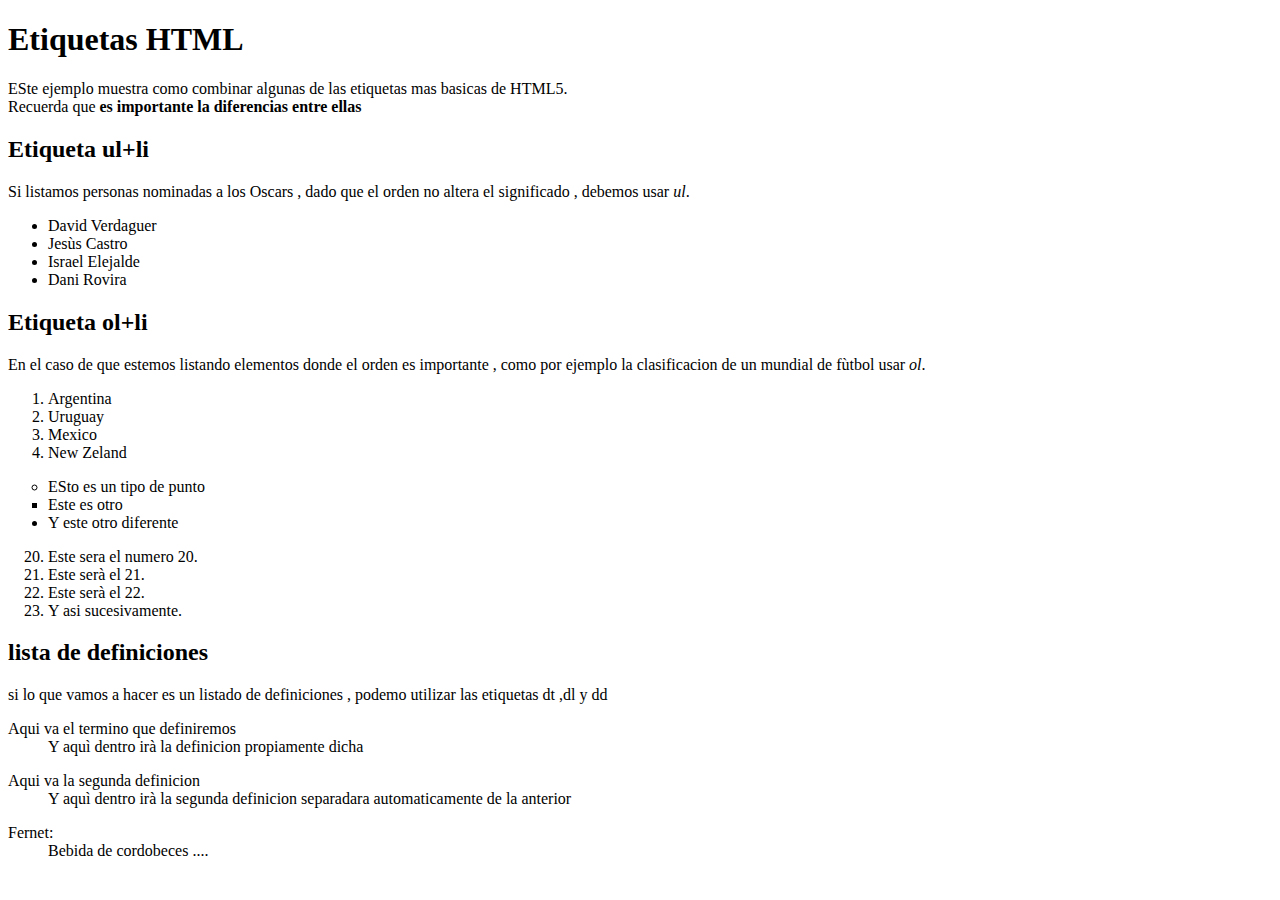
<file: Clase1/index.html>
<!DOCTYPE html>
<html lang="en">
    <head>
        <meta charset="UTF-8">
        <title>Ejemplo con etiquetas bàsicas</title>
    </head>
    <body>
        <h1>Etiquetas HTML</h1>
        <p>ESte ejemplo muestra como combinar algunas de las etiquetas mas
            basicas de HTML5.<br>
            Recuerda que <strong>es importante la diferencias entre ellas</strong>
        </p>
        <h2>Etiqueta ul+li</h2>
        <p>
            Si listamos personas nominadas a los Oscars , dado que el orden no
            altera el significado ,
            debemos usar <em>ul</em>.
        </p>
        <ul>
            <li>David Verdaguer</li>
            <li>Jesùs Castro</li>
            <li>Israel Elejalde</li>
            <li>Dani Rovira</li>
        </ul>
        <h2>Etiqueta ol+li</h2>
        <p>
            En el caso de que estemos listando elementos donde el orden es
            importante , como por
            ejemplo la clasificacion de un mundial de fùtbol usar <em>ol</em>.
        </p>
        <ol>
            <li>Argentina</li>
            <li>Uruguay</li>
            <li>Mexico</li>
            <li>New Zeland</li>
        </ol>
        <ul>
            <li type="circle">ESto es un tipo de punto </li>
            <li type="square">Este es otro</li>
            <li type="disc">Y este otro diferente</li>
        </ul>
        <ol>
            <li value="20">Este sera el numero 20.</li>
            <li>Este serà el 21.</li>
            <li>Este serà el 22.</li>
            <li>Y asi sucesivamente.</li>
        </ol>

        <h2>lista de definiciones</h2>
        <p>
            si lo que vamos a hacer es un listado de definiciones , podemo
            utilizar las etiquetas dt ,dl y dd
        </p>


        <dl>
            <dt>Aqui va el termino que definiremos</dt>
            <dd>Y aquì dentro irà la definicion propiamente dicha </dd>
        </dl>
        <dl>
            <dt>Aqui va la segunda definicion</dt>
            <dd>Y aquì dentro irà la segunda definicion separadara
                automaticamente de la anterior</dd>
        </dl>
        <dl>
            <dt>Fernet:</dt>
            <dd>Bebida de cordobeces .... </dd>
        </dl>




    </body>
</html>
</file>
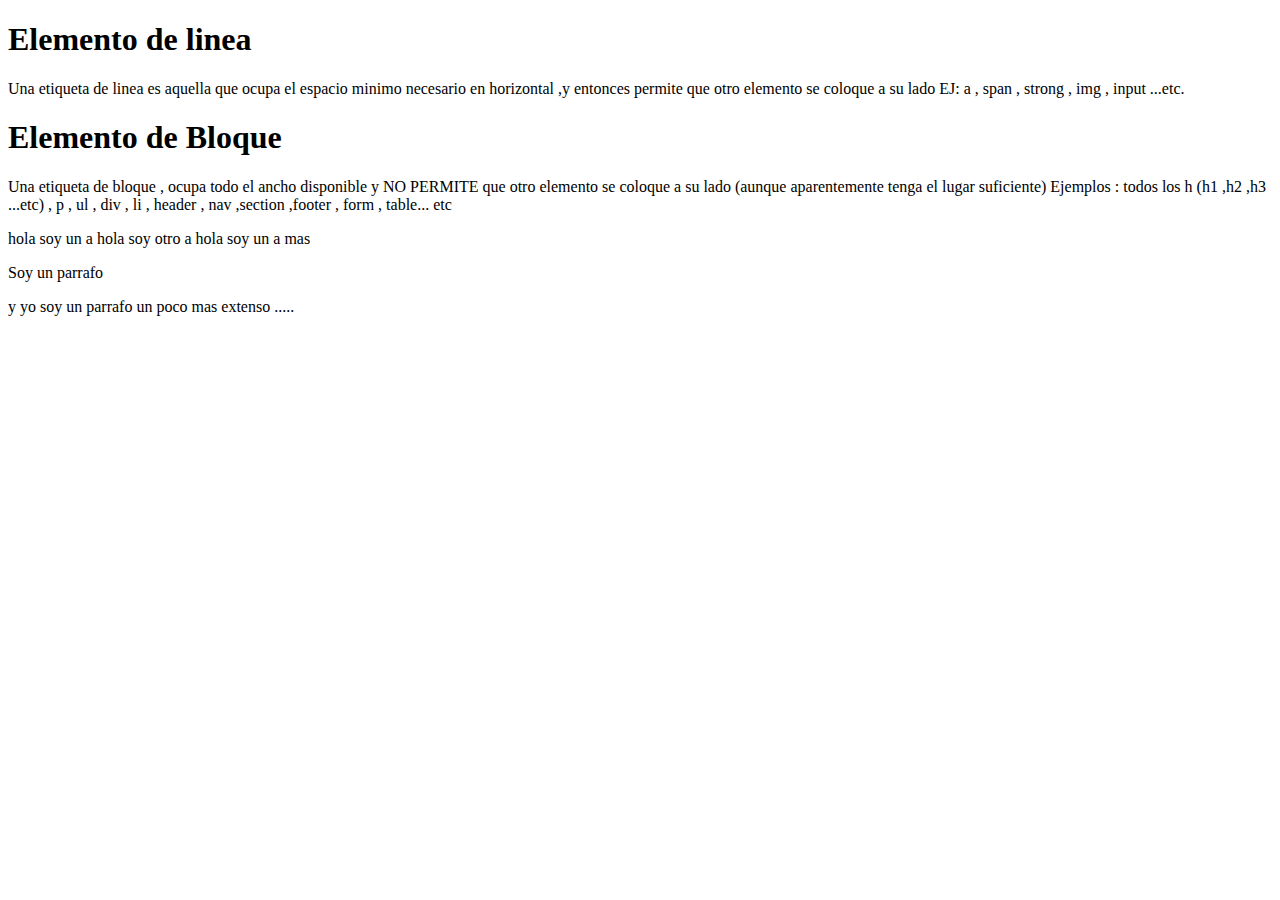
<file: Clase2 Elemento de Linea VS Bloque/index.html>
<!DOCTYPE html>
<html lang="en">

<head>
    <meta charset="UTF-8">
    <meta http-equiv="X-UA-Compatible" content="IE=edge">
    <meta name="viewport" content="width=device-width, initial-scale=1.0">
    <title>Document</title>
</head>

<body>

    <h1>Elemento de linea </h1>
    <p>
        Una etiqueta de linea es aquella que ocupa el espacio minimo necesario en horizontal ,y entonces permite que otro elemento se coloque a su lado EJ: a , span , strong , img , input ...etc.
    </p>

    <h1>Elemento de Bloque </h1>
    <p>
        Una etiqueta de bloque , ocupa todo el ancho disponible y NO PERMITE que otro elemento se coloque a su lado (aunque aparentemente tenga el lugar suficiente) Ejemplos : todos los h (h1 ,h2 ,h3 ...etc) , p , ul , div , li , header , nav ,section ,footer
        , form , table... etc
    </p>



    <a>hola soy un a </a>
    <a>hola soy otro a </a>
    <a>hola soy un a mas </a>
    <p>Soy un parrafo </p>
    <p>y yo soy un parrafo un poco mas extenso .....</p>


</body>

</html>
</file>
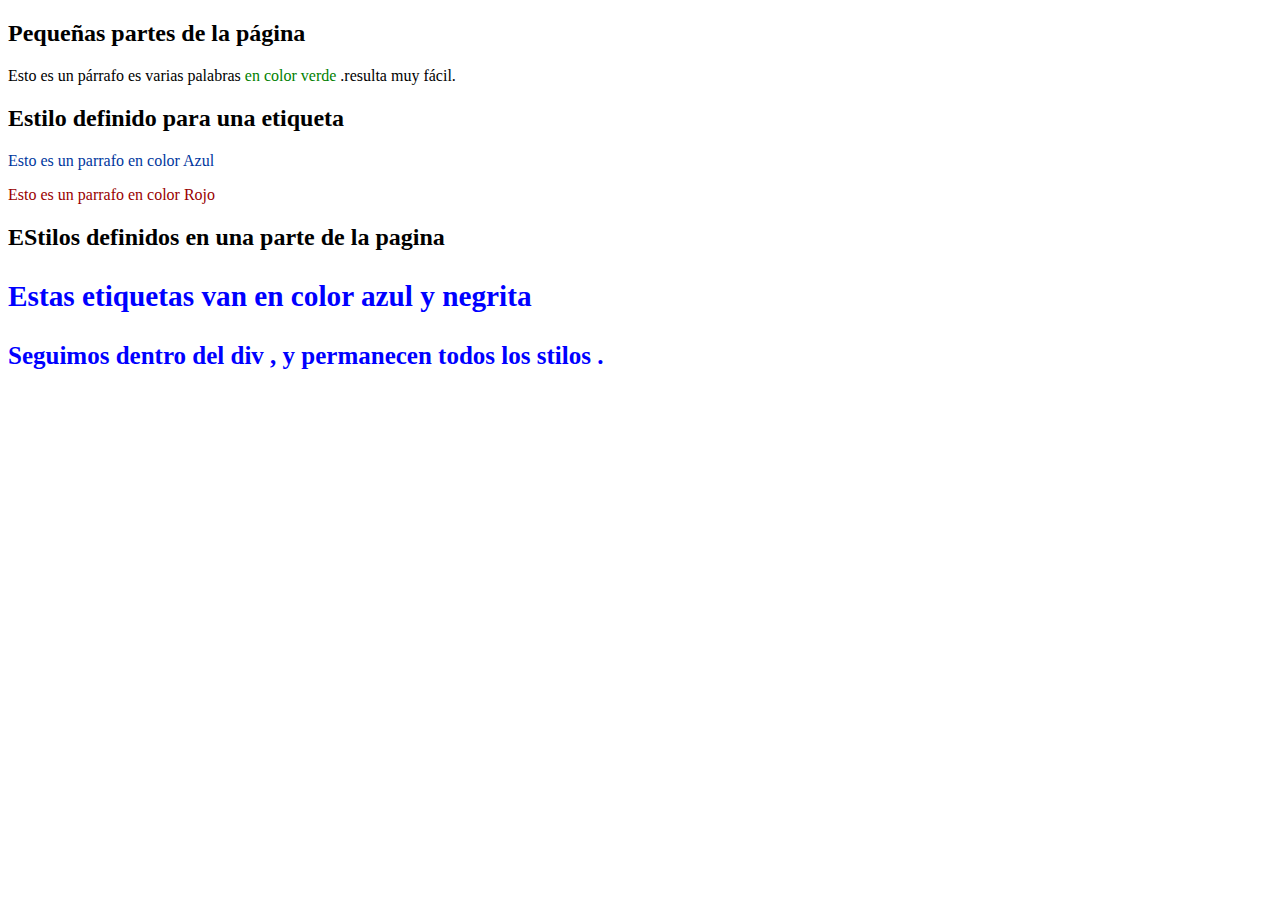
<file: Clase2 Introduccion a CSS/index.html>
<!DOCTYPE html>
<html lang="en">

<head>
    <meta charset="UTF-8">
    <meta http-equiv="X-UA-Compatible" content="IE=edge">
    <meta name="viewport" content="width=device-width, initial-scale=1.0">
    <title>Intro CSS</title>
</head>

<body>
    <h2>Pequeñas partes de la página </h2>
    <p>
        Esto es un párrafo es varias palabras <span style="color: green;">en color verde</span> .resulta muy fácil.
    </p>

    <h2>Estilo definido para una etiqueta</h2>
    <p style="color: #00379e;">
        Esto es un parrafo en color Azul
    </p>
    <p style="color: #990000;">
        Esto es un parrafo en color Rojo
    </p>

    <h2>EStilos definidos en una parte de la pagina</h2>

    <div style="color: blue; font-weight: bold;font-size: 25px;">
        <h3>Estas etiquetas van en color azul y negrita</h3>
        <p>
            Seguimos dentro del div , y permanecen todos los stilos .
        </p>
    </div>
</body>

</html>
</file>
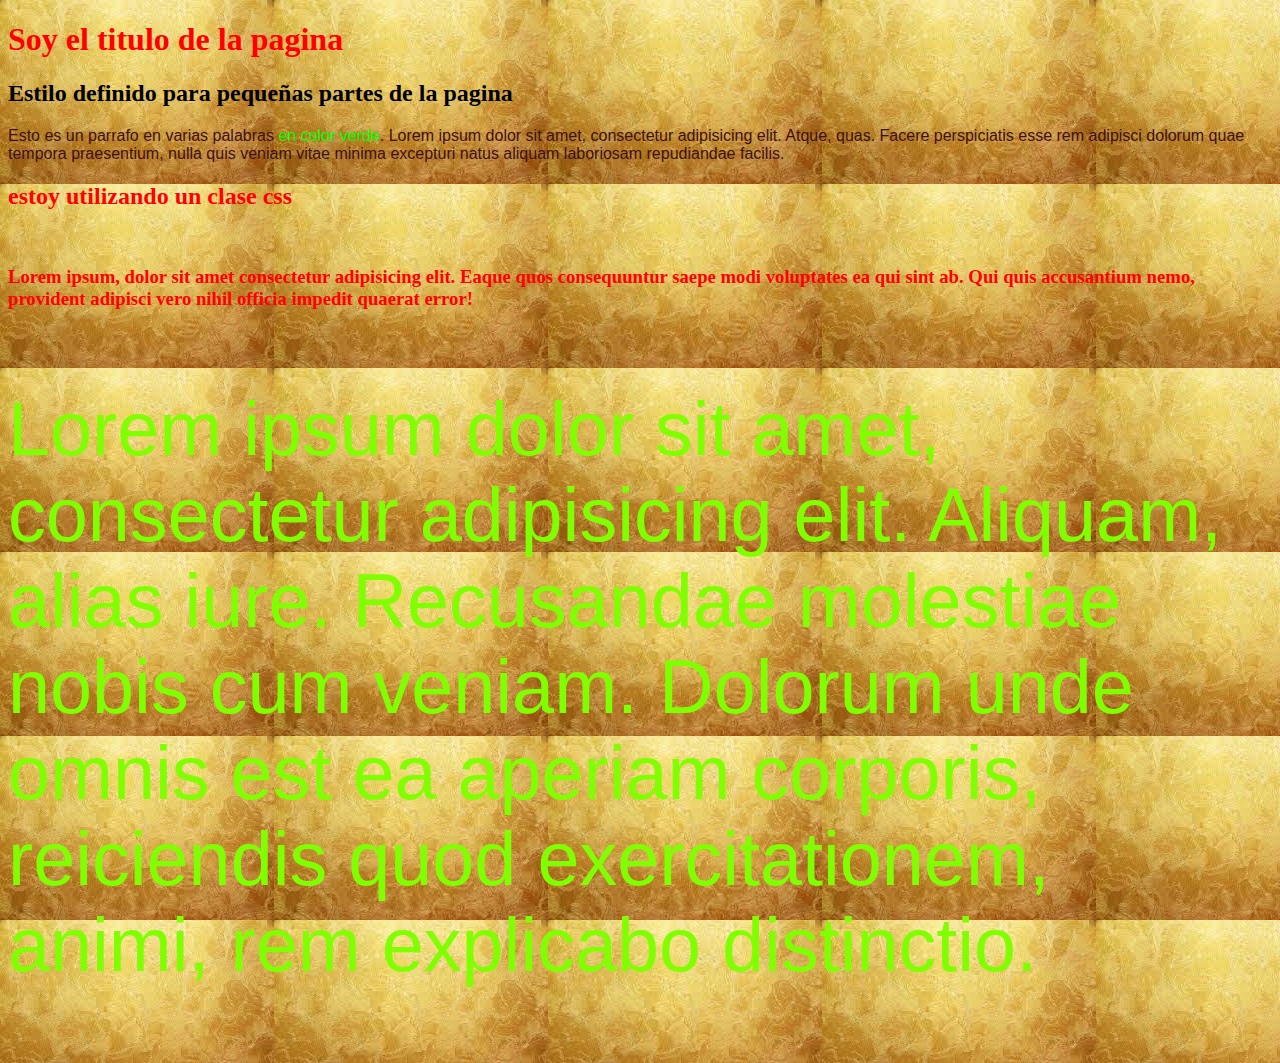
<file: Clase3/index.html>
<!DOCTYPE html>
<html lang="en">

<head>
    <meta charset="UTF-8">
    <meta http-equiv="X-UA-Compatible" content="IE=edge">
    <meta name="viewport" content="width=device-width, initial-scale=1.0">
    <title>Demo Styles CSS</title>
    <link rel="stylesheet" href="css/styles.css">
    </link>
</head>

<body>
    <h1 class="miclase">Soy el titulo de la pagina</h1>
    <h2 >Estilo definido para pequeñas partes de la pagina</h2>
    <p id="capa1">
        Esto es un parrafo en varias palabras
        <span style="color: rgb(0 ,255,0)">en color verde</span>.
        Lorem ipsum dolor sit amet, consectetur adipisicing elit.
        Atque, quas. Facere perspiciatis esse rem adipisci dolorum
        quae tempora praesentium, nulla quis veniam vitae minima
        excepturi natus aliquam laboriosam repudiandae facilis.
    </p>


    <h2 class="miclase">estoy utilizando un clase css</h2>
<br>
<h3 class="miclase">Lorem ipsum, dolor sit amet consectetur adipisicing elit. Eaque quos consequuntur saepe modi voluptates ea qui sint ab. Qui quis accusantium nemo, provident adipisci vero nihil officia impedit quaerat error!</h3>
  

<p id="miSegundoIdentificador">Lorem ipsum dolor sit amet, consectetur adipisicing elit. Aliquam, alias iure. Recusandae molestiae nobis cum veniam. Dolorum unde omnis est ea aperiam corporis, reiciendis quod exercitationem, animi, rem explicabo distinctio.</p>

</body>

</html>
</file>
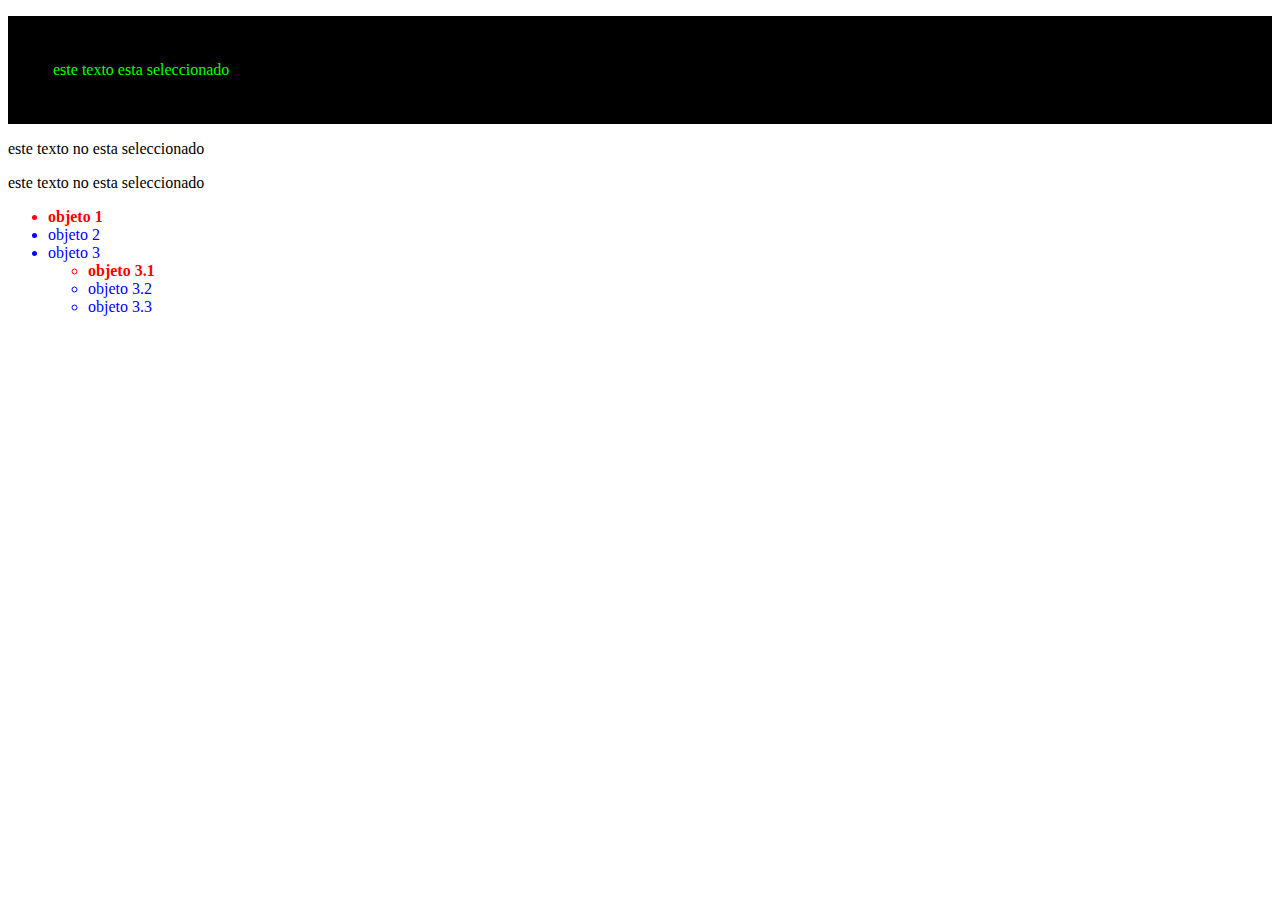
<file: Clase3EjemploFirstChild/index.html>
<!DOCTYPE html>
<html lang="en">

<head>
    <meta charset="UTF-8">
    <meta http-equiv="X-UA-Compatible" content="IE=edge">
    <meta name="viewport" content="width=device-width, initial-scale=1.0">
    <title>Document</title>
    <style type="text/css">
        ul li {
            color: blue;
        }

        ul li:first-child{
            color: red;
            font-weight: bolder;
        }
        p:first-child{
            color: lime;
            background-color: black;
            padding: 45px;
        }
    </style>
</head>
<body>
    <div>
        <p>este texto esta seleccionado</p>
        <p>este texto no esta seleccionado</p>
        <p>este texto no esta seleccionado</p>
    </div>

    <ul>
        <li>objeto 1</li>
        <li>objeto 2</li>
        <li>objeto 3
            <ul>
                <li>objeto 3.1</li>
                <li>objeto 3.2</li>
                <li>objeto 3.3</li>
            </ul>
        </li>
    </ul>
</body>

</html>
</file>
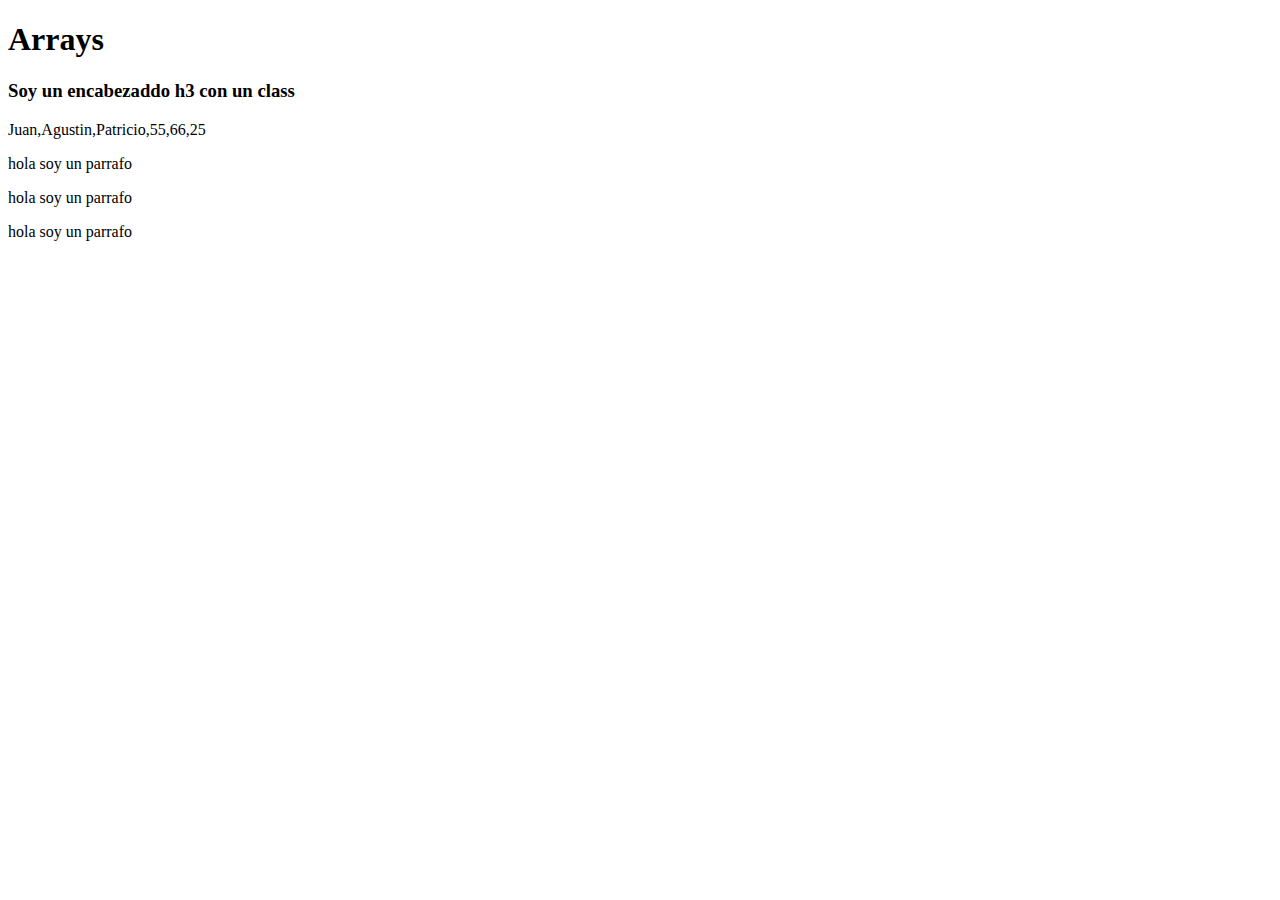
<file: Clase5 ProgVisual/index.html>
<!DOCTYPE html>
<html lang="en">

<head>
    <meta charset="UTF-8">
    <meta http-equiv="X-UA-Compatible" content="IE=edge">
    <meta name="viewport" content="width=device-width, initial-scale=1.0">
    <title>Arreglos en JS</title>
</head>

<body>
    <h1>Arrays</h1>

    <h3 class="intro">Soy un encabezaddo h3 con un class</h3>
    <div id="caja"></div>

     <p>hola soy un parrafo </p>
     
     <p>hola soy un parrafo </p>
     
     <p>hola soy un parrafo </p>

<form id="frm1">

</form>

     
</body>

<script src="js/script.js"></script>
</html>
</file>
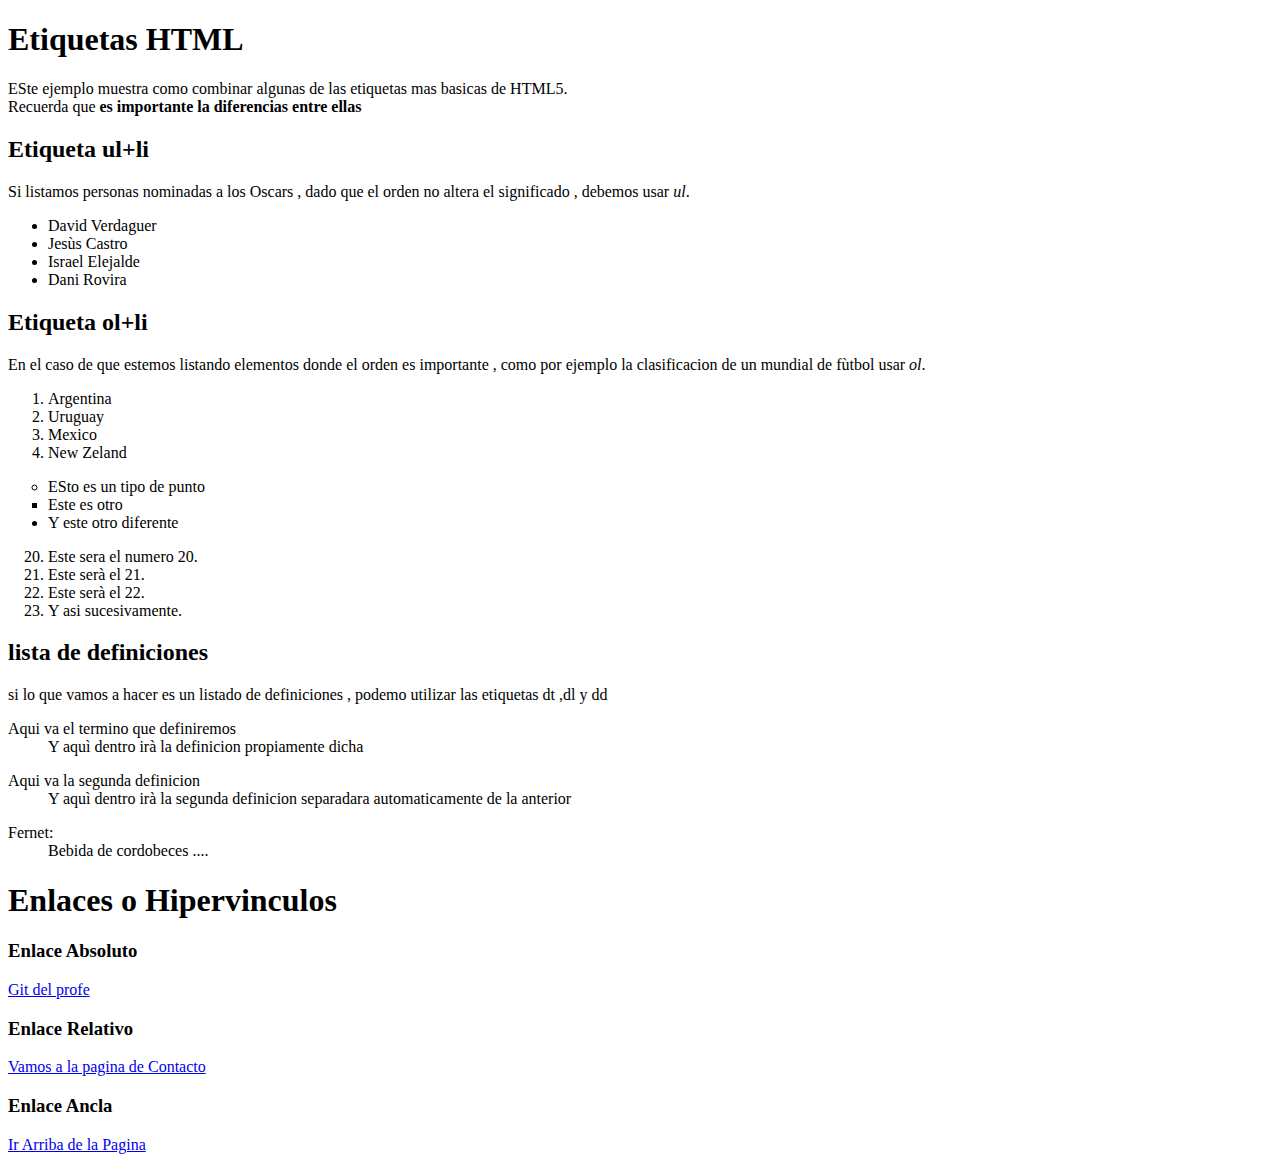
<file: CodigoClase1/public/index.html>
<!DOCTYPE html>
<html lang="en">

<head>
    <meta charset="UTF-8">
    <title>Ejemplo con etiquetas bàsicas</title>
</head>

<body>
    <h1 id="InicioPagina">Etiquetas HTML</h1>
    <p>ESte ejemplo muestra como combinar algunas de las etiquetas mas basicas de HTML5.<br> Recuerda que <strong>es
            importante la diferencias entre ellas</strong>
    </p>
    <h2>Etiqueta ul+li</h2>
    <p>
        Si listamos personas nominadas a los Oscars , dado que el orden no altera el significado , debemos usar
        <em>ul</em>.
    </p>
    <ul>
        <li>David Verdaguer</li>
        <li>Jesùs Castro</li>
        <li>Israel Elejalde</li>
        <li>Dani Rovira</li>
    </ul>
    <h2>Etiqueta ol+li</h2>
    <p>
        En el caso de que estemos listando elementos donde el orden es importante , como por ejemplo la clasificacion de un mundial de fùtbol usar <em>ol</em>.
    </p>
    <ol>
        <li>Argentina</li>
        <li>Uruguay</li>
        <li>Mexico</li>
        <li>New Zeland</li>
    </ol>
    <ul>
        <li type="circle">ESto es un tipo de punto </li>
        <li type="square">Este es otro</li>
        <li type="disc">Y este otro diferente</li>
    </ul>
    <ol>
        <li value="20">Este sera el numero 20.</li>
        <li>Este serà el 21.</li>
        <li>Este serà el 22.</li>
        <li>Y asi sucesivamente.</li>
    </ol>

    <h2>lista de definiciones</h2>
    <p>
        si lo que vamos a hacer es un listado de definiciones , podemo utilizar las etiquetas dt ,dl y dd
    </p>


    <dl>
        <dt>Aqui va el termino que definiremos</dt>
        <dd>Y aquì dentro irà la definicion propiamente dicha </dd>
    </dl>
    <dl>
        <dt>Aqui va la segunda definicion</dt>
        <dd>Y aquì dentro irà la segunda definicion separadara automaticamente de la anterior</dd>
    </dl>
    <dl>
        <dt>Fernet:</dt>
        <dd>Bebida de cordobeces .... </dd>
    </dl>

    <h1>Enlaces o Hipervinculos</h1>
    <h3>Enlace Absoluto</h3>

    <a href="https://github.com/alexdeassis7">
        Git del profe
    </a>

    <h3>Enlace Relativo</h3>
    <a href="../contact.html">Vamos a la pagina de Contacto</a>


    <h3>Enlace Ancla </h3>
    <a href="#InicioPagina">Ir Arriba de la Pagina</a>

</body>

</html>
</file>
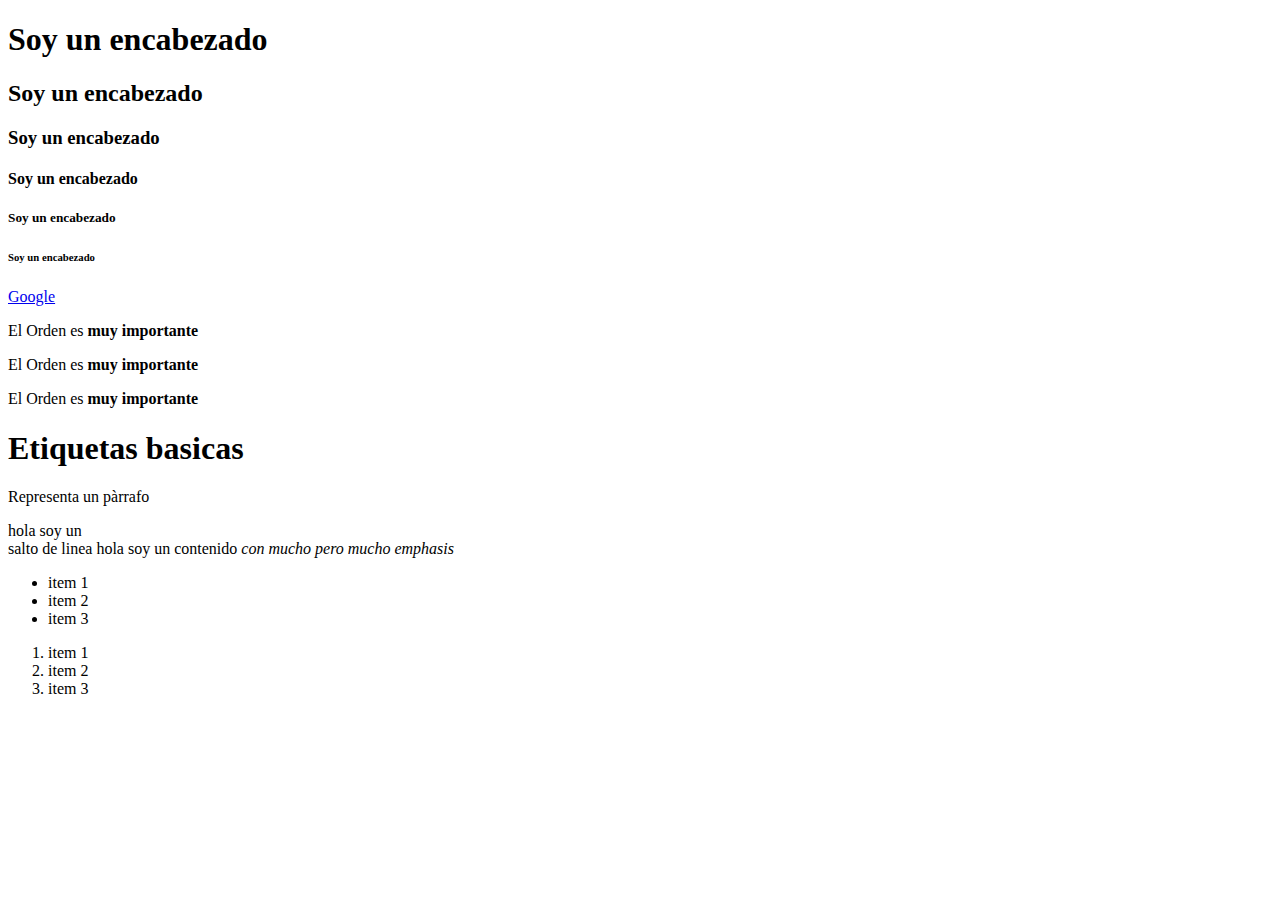
<file: Clase1/miPrimerPagina.html>
<!-- indica al navegador que el
 codigo que esta escrita la pagina es en la version 5 , osea HTML5 -->
<!DOCTYPE html>

<html lang="en">

    <!--atajo : ctrl + k + c para realizar un comentario  -->
    <!-- cabecera del documento html -->
    <!-- atajo para identar codigo : alt + shift + f -->
    <head>
        <meta charset="UTF-8">
        <title>Document</title>
    </head>
    <body>
        <h1>Soy un encabezado</h1>
        <h2>Soy un encabezado</h2>
        <h3>Soy un encabezado</h3>
        <h4>Soy un encabezado</h4>
        <h5>Soy un encabezado</h5>
        <h6>Soy un encabezado</h6>
        <!-- <elemento atibutos="valor">contenido  </elemento>             -->
        <a href="https://www.google.com/">Google</a>

        <!-- FORMA CORRECTA DE ANIDAR ETIQUETAS -->
        <p>El Orden es <strong> muy importante</strong></p>
        El Orden es <strong> muy importante</strong>
        <!-- mallllllllllllll -->
        <p>El Orden es <strong> muy importante</p></strong>

        <!-- <img src="image.jpg" alt="Imagen de Fondo"> -->

        <!-- hypertext markup Language -->

        <h1>Etiquetas basicas</h1>


        <p>Representa un pàrrafo</p>
        <!-- br representa un salto de libre -->
        hola soy un <br> salto de linea

        hola soy un contenido<em> con mucho pero mucho emphasis</em>

        <!-- unordered list -->
        <ul>
            <li>item 1</li>
            <li>item 2</li>
            <li>item 3</li>
        </ul>
<!-- heading : h
p : paragraph
br : break line -->



        <!-- ordered list -->
        <ol>
            <!-- list item -->
            <li>item 1</li>
            <li>item 2</li>
            <li>item 3</li>
        </ol>


    </body>
</html>
</file>
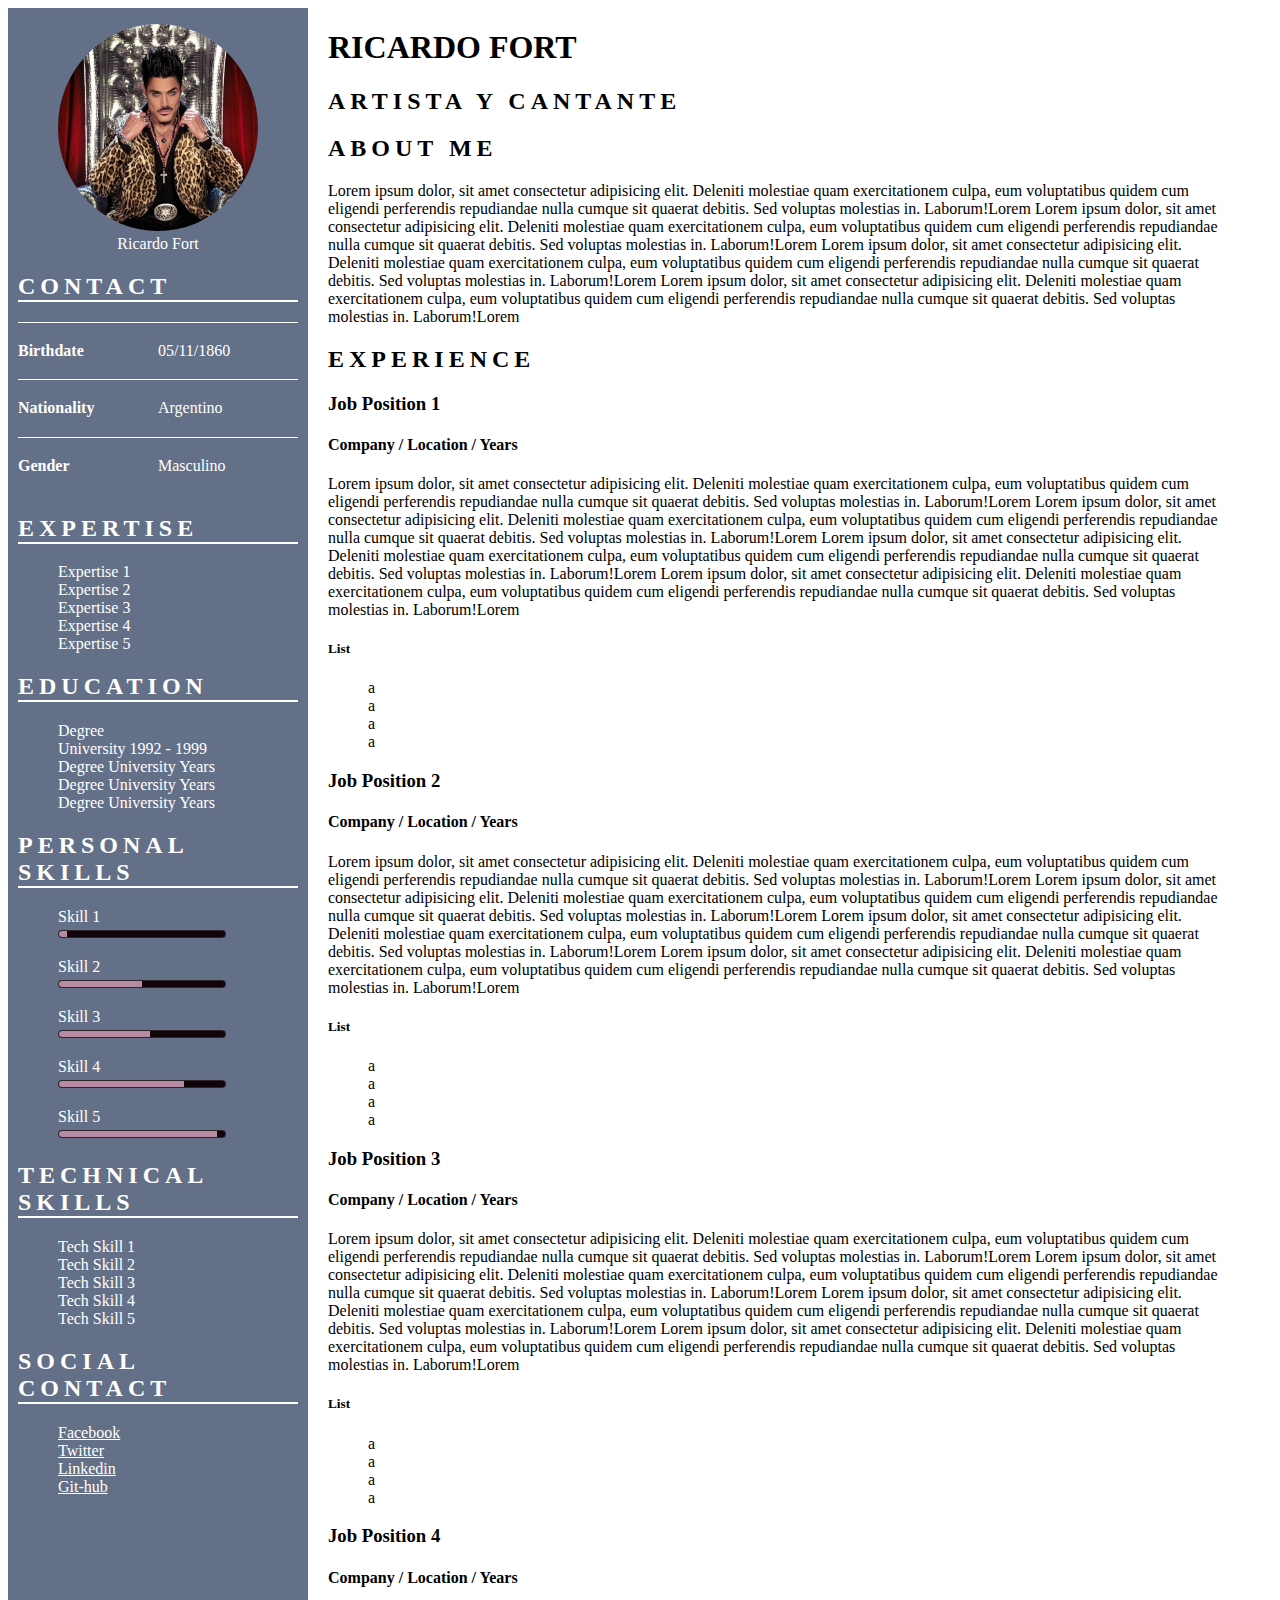
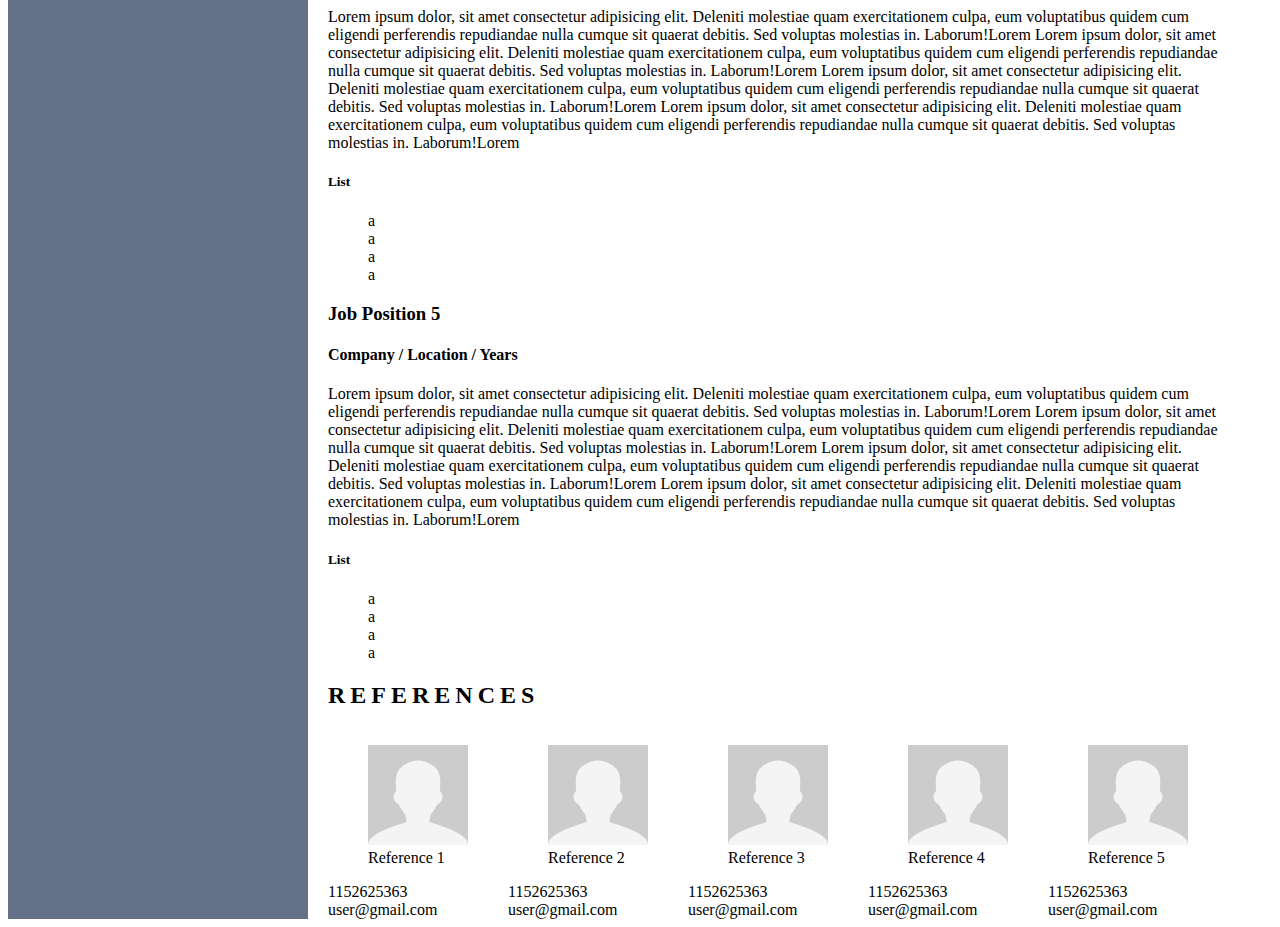
<file: Clase2 CV/cv.html>
<!DOCTYPE html>
<html lang="en">

<head>
    <link rel="stylesheet" href="css/styles.css">
    <meta charset="UTF-8">
    <meta http-equiv="X-UA-Compatible" content="IE=edge">
    <meta name="viewport" content="width=device-width, initial-scale=1.0">
    <title>Ricardo Fort | Resume</title>
    <!-- nos traemos los estilos de la libreria Bootstrap -->
    <!-- <link ="stylesheet" href="https://stackpath.bootstrapcdn.com/bootstrap/4.3.1/css/bootstrap.min.css"
        integrity="sha384-ggOyR0iXCbMQv3Xipma34MD+dH/1fQ784/j6cY/iJTQUOhcWr7x9JvoRxT2MZw1T" crossorigin="anonymous"> -->

</head>

<body>
    

    <div class="main-container"> 
        <aside>
            <!--ASIDE: el aside es un contenedor para informacion que se considera solo levemente relacionada al documento 
            o la seccion en la qie es definida. en otras palabras el contenido del elemento "aside"
            debe estar relacionado al contenido circundante  ,
             pero no ser completamente necesario para su comprensión
            -->
            <figure id="profile-pic">
                <img src="images/ricardo.jpg">
                <figcaption>Ricardo Fort</figcaption>
            </figure>
            <section>
                <h2>Contact</h2>
                <dl>
                    <!-- definition list  -->
                    <dt>Birthdate</dt>
                    <!-- definition term  -->
                    <dd>05/11/1860</dd>
                    <!-- definition data -->
                    <dt>Nationality</dt>
                    <dd>Argentino</dd>
                    <dt>Gender</dt>
                    <dd>Masculino</dd>
                </dl>
                <!-- <div id="fondo">soy un d </div>

                <div class="otroFondo"></div> -->
            </section>
            <section>
                <h2>Expertise</h2>
                <ul>
                    <li>Expertise 1</li>
                    <li>Expertise 2</li>
                    <li>Expertise 3</li>
                    <li>Expertise 4</li>
                    <li>Expertise 5</li>
                </ul>
            </section>
            <section>
                <h2>Education</h2>
                <ul>
                    <li>Degree
                        <br> University 1992 - 1999
                    </li>
                    <li>
                        <!-- SPAN : Es un contenedor de LINEA . sirve para aplicar estilos  o agrupar varios elemento es una linea  -->
                        <span>Degree</span>
                        <span>University</span>
                        <span>Years</span>
                    </li>
                    <li>
                        <span>Degree</span>
                        <span>University</span>
                        <span>Years</span>
                    </li>
                    <li>
                        <span>Degree</span>
                        <span>University</span>
                        <span>Years</span>
                    </li>
                </ul>
            </section>
            <section>
                <h2>Personal Skills</h2>
                <ul>
                    <li>Skill 1</li>
                    <!-- la funcion del meter es la de indicar una medida de un rango , es decir debe ser acotada  (tener un inicio y fin ) -->
                    <meter value="5" min="0" max="100"></meter>
                </ul>
                <ul>
                    <li>Skill 2</li>
                    <meter value="50" min="0" max="100"></meter>
                </ul>
                <ul>
                    <li>Skill 3</li>
                    <meter value="55" min="0" max="100"></meter>
                </ul>
                <ul>
                    <li>Skill 4</li>
                    <meter value="75" min="0" max="100"></meter>
                </ul>
                <ul>
                    <li>Skill 5</li>
                    <meter value="95" min="0" max="100"></meter>
                </ul>
            </section>
            <section>
                <h2>Technical Skills</h2>
                <ul>
                    <li>Tech Skill 1</li>
                    <li>Tech Skill 2</li>
                    <li>Tech Skill 3</li>
                    <li>Tech Skill 4</li>
                    <li>Tech Skill 5</li>
                </ul>
            </section>
            <section>
                <h2>Social Contact</h2>
                <ul>
                    <li>
                        <a href="https://facebook.com/">Facebook</a>
                    </li>
                    <li>
                        <a href="https://twitter.com/">Twitter</a>
                    </li>
                    <li>
                        <a href="https://ar.linkedin.com/">Linkedin</a>
                    </li>
                    <li>
                        <a href="https://github.com/alexdeassis7">Git-hub</a>
                    </li>
                </ul>
            </section>
        </aside>
        <main>
            <section>
                <h1>Ricardo Fort</h1>
                <h2>Artista y Cantante</h2>
            </section>
            <section>
                <h2>About Me</h2>
                <p>Lorem ipsum dolor, sit amet consectetur adipisicing elit. Deleniti molestiae quam exercitationem
                    culpa, eum voluptatibus quidem cum eligendi perferendis repudiandae nulla cumque sit quaerat
                    debitis. Sed voluptas molestias in. Laborum!Lorem
                    Lorem ipsum dolor, sit amet consectetur adipisicing elit. Deleniti molestiae quam exercitationem
                    culpa, eum voluptatibus quidem cum eligendi perferendis repudiandae nulla cumque sit quaerat
                    debitis. Sed voluptas molestias in. Laborum!Lorem
                    Lorem ipsum dolor, sit amet consectetur adipisicing elit. Deleniti molestiae quam exercitationem
                    culpa, eum voluptatibus quidem cum eligendi perferendis repudiandae nulla cumque sit quaerat
                    debitis. Sed voluptas molestias in. Laborum!Lorem
                    Lorem ipsum dolor, sit amet consectetur adipisicing elit. Deleniti molestiae quam exercitationem
                    culpa, eum voluptatibus quidem cum eligendi perferendis repudiandae nulla cumque sit quaerat
                    debitis. Sed voluptas molestias in. Laborum!Lorem
                </p>
            </section>
            <section>
                <h2>Experience</h2>
                <article>
                    <h3>Job Position 1</h3>
                    <h4>Company / Location / Years</h4>
                    <p>Lorem ipsum dolor, sit amet consectetur adipisicing elit. Deleniti molestiae quam exercitationem
                        culpa, eum voluptatibus quidem cum eligendi perferendis repudiandae nulla cumque sit quaerat
                        debitis. Sed voluptas molestias in. Laborum!Lorem
                        Lorem ipsum dolor, sit amet consectetur adipisicing elit. Deleniti molestiae quam exercitationem
                        culpa, eum voluptatibus quidem cum eligendi perferendis repudiandae nulla cumque sit quaerat
                        debitis. Sed voluptas molestias in. Laborum!Lorem
                        Lorem ipsum dolor, sit amet consectetur adipisicing elit. Deleniti molestiae quam exercitationem
                        culpa, eum voluptatibus quidem cum eligendi perferendis repudiandae nulla cumque sit quaerat
                        debitis. Sed voluptas molestias in. Laborum!Lorem
                        Lorem ipsum dolor, sit amet consectetur adipisicing elit. Deleniti molestiae quam exercitationem
                        culpa, eum voluptatibus quidem cum eligendi perferendis repudiandae nulla cumque sit quaerat
                        debitis. Sed voluptas molestias in. Laborum!Lorem
                    </p>
                    <h5>List</h5>
                    <ul>
                        <li>a</li>
                        <li>a</li>
                        <li>a</li>
                        <li>a</li>
                    </ul>
                </article>
                <article>
                    <h3>Job Position 2</h3>
                    <h4>Company / Location / Years</h4>
                    <p>Lorem ipsum dolor, sit amet consectetur adipisicing elit. Deleniti molestiae quam exercitationem
                        culpa, eum voluptatibus quidem cum eligendi perferendis repudiandae nulla cumque sit quaerat
                        debitis. Sed voluptas molestias in. Laborum!Lorem
                        Lorem ipsum dolor, sit amet consectetur adipisicing elit. Deleniti molestiae quam exercitationem
                        culpa, eum voluptatibus quidem cum eligendi perferendis repudiandae nulla cumque sit quaerat
                        debitis. Sed voluptas molestias in. Laborum!Lorem
                        Lorem ipsum dolor, sit amet consectetur adipisicing elit. Deleniti molestiae quam exercitationem
                        culpa, eum voluptatibus quidem cum eligendi perferendis repudiandae nulla cumque sit quaerat
                        debitis. Sed voluptas molestias in. Laborum!Lorem
                        Lorem ipsum dolor, sit amet consectetur adipisicing elit. Deleniti molestiae quam exercitationem
                        culpa, eum voluptatibus quidem cum eligendi perferendis repudiandae nulla cumque sit quaerat
                        debitis. Sed voluptas molestias in. Laborum!Lorem
                    </p>
                    <h5>List</h5>
                    <ul>
                        <li>a</li>
                        <li>a</li>
                        <li>a</li>
                        <li>a</li>
                    </ul>
                </article>
                <article>
                    <h3>Job Position 3</h3>
                    <h4>Company / Location / Years</h4>
                    <p>Lorem ipsum dolor, sit amet consectetur adipisicing elit. Deleniti molestiae quam exercitationem
                        culpa, eum voluptatibus quidem cum eligendi perferendis repudiandae nulla cumque sit quaerat
                        debitis. Sed voluptas molestias in. Laborum!Lorem
                        Lorem ipsum dolor, sit amet consectetur adipisicing elit. Deleniti molestiae quam exercitationem
                        culpa, eum voluptatibus quidem cum eligendi perferendis repudiandae nulla cumque sit quaerat
                        debitis. Sed voluptas molestias in. Laborum!Lorem
                        Lorem ipsum dolor, sit amet consectetur adipisicing elit. Deleniti molestiae quam exercitationem
                        culpa, eum voluptatibus quidem cum eligendi perferendis repudiandae nulla cumque sit quaerat
                        debitis. Sed voluptas molestias in. Laborum!Lorem
                        Lorem ipsum dolor, sit amet consectetur adipisicing elit. Deleniti molestiae quam exercitationem
                        culpa, eum voluptatibus quidem cum eligendi perferendis repudiandae nulla cumque sit quaerat
                        debitis. Sed voluptas molestias in. Laborum!Lorem
                    </p>
                    <h5>List</h5>
                    <ul>
                        <li>a</li>
                        <li>a</li>
                        <li>a</li>
                        <li>a</li>
                    </ul>
                </article>
                <article>
                    <h3>Job Position 4</h3>
                    <h4>Company / Location / Years</h4>
                    <p>Lorem ipsum dolor, sit amet consectetur adipisicing elit. Deleniti molestiae quam exercitationem
                        culpa, eum voluptatibus quidem cum eligendi perferendis repudiandae nulla cumque sit quaerat
                        debitis. Sed voluptas molestias in. Laborum!Lorem
                        Lorem ipsum dolor, sit amet consectetur adipisicing elit. Deleniti molestiae quam exercitationem
                        culpa, eum voluptatibus quidem cum eligendi perferendis repudiandae nulla cumque sit quaerat
                        debitis. Sed voluptas molestias in. Laborum!Lorem
                        Lorem ipsum dolor, sit amet consectetur adipisicing elit. Deleniti molestiae quam exercitationem
                        culpa, eum voluptatibus quidem cum eligendi perferendis repudiandae nulla cumque sit quaerat
                        debitis. Sed voluptas molestias in. Laborum!Lorem
                        Lorem ipsum dolor, sit amet consectetur adipisicing elit. Deleniti molestiae quam exercitationem
                        culpa, eum voluptatibus quidem cum eligendi perferendis repudiandae nulla cumque sit quaerat
                        debitis. Sed voluptas molestias in. Laborum!Lorem
                    </p>
                    <h5>List</h5>
                    <ul>
                        <li>a</li>
                        <li>a</li>
                        <li>a</li>
                        <li>a</li>
                    </ul>
                </article>
                <article>
                    <h3>Job Position 5</h3>
                    <h4>Company / Location / Years</h4>
                    <p>Lorem ipsum dolor, sit amet consectetur adipisicing elit. Deleniti molestiae quam exercitationem
                        culpa, eum voluptatibus quidem cum eligendi perferendis repudiandae nulla cumque sit quaerat
                        debitis. Sed voluptas molestias in. Laborum!Lorem
                        Lorem ipsum dolor, sit amet consectetur adipisicing elit. Deleniti molestiae quam exercitationem
                        culpa, eum voluptatibus quidem cum eligendi perferendis repudiandae nulla cumque sit quaerat
                        debitis. Sed voluptas molestias in. Laborum!Lorem
                        Lorem ipsum dolor, sit amet consectetur adipisicing elit. Deleniti molestiae quam exercitationem
                        culpa, eum voluptatibus quidem cum eligendi perferendis repudiandae nulla cumque sit quaerat
                        debitis. Sed voluptas molestias in. Laborum!Lorem
                        Lorem ipsum dolor, sit amet consectetur adipisicing elit. Deleniti molestiae quam exercitationem
                        culpa, eum voluptatibus quidem cum eligendi perferendis repudiandae nulla cumque sit quaerat
                        debitis. Sed voluptas molestias in. Laborum!Lorem
                    </p>
                    <h5>List</h5>
                    <ul>
                        <li>a</li>
                        <li>a</li>
                        <li>a</li>
                        <li>a</li>
                    </ul>
                </article>
            </section>
            <section>
                <h2>References</h2>
                <div class="references">
                    <article>
                        <figure>
                            <img src="images/ghost_person.png">
                            <figcaption>Reference 1</figcaption>
                        </figure>
                        <span>1152625363</span>
                        <span>user@gmail.com</span>
                    </article>
                        <article>
                            <figure>
                                <img src="images/ghost_person.png">
                                <figcaption>Reference 2</figcaption>
                            </figure>
                            <span>1152625363</span>
                            <span>user@gmail.com</span>
                        </article>
                        <article>
                            <figure>
                                <img src="images/ghost_person.png">
                                <figcaption>Reference 3</figcaption>
                            </figure>
                            <span>1152625363</span>
                            <span>user@gmail.com</span>
                        </article>
                        <article>
                            <figure>
                                <img src="images/ghost_person.png">
                                <figcaption>Reference 4</figcaption>
                            </figure>
                            <span>1152625363</span>
                            <span>user@gmail.com</span>
                        </article>
                        <article>
                            <figure>
                                <img src="images/ghost_person.png">
                                <figcaption>Reference 5</figcaption>
                            </figure>
                            <span>1152625363</span>
                            <span>user@gmail.com</span>
                        </article>
                    </div>
            </section>
        </main>
    </div>
</body>

</html>
</file>
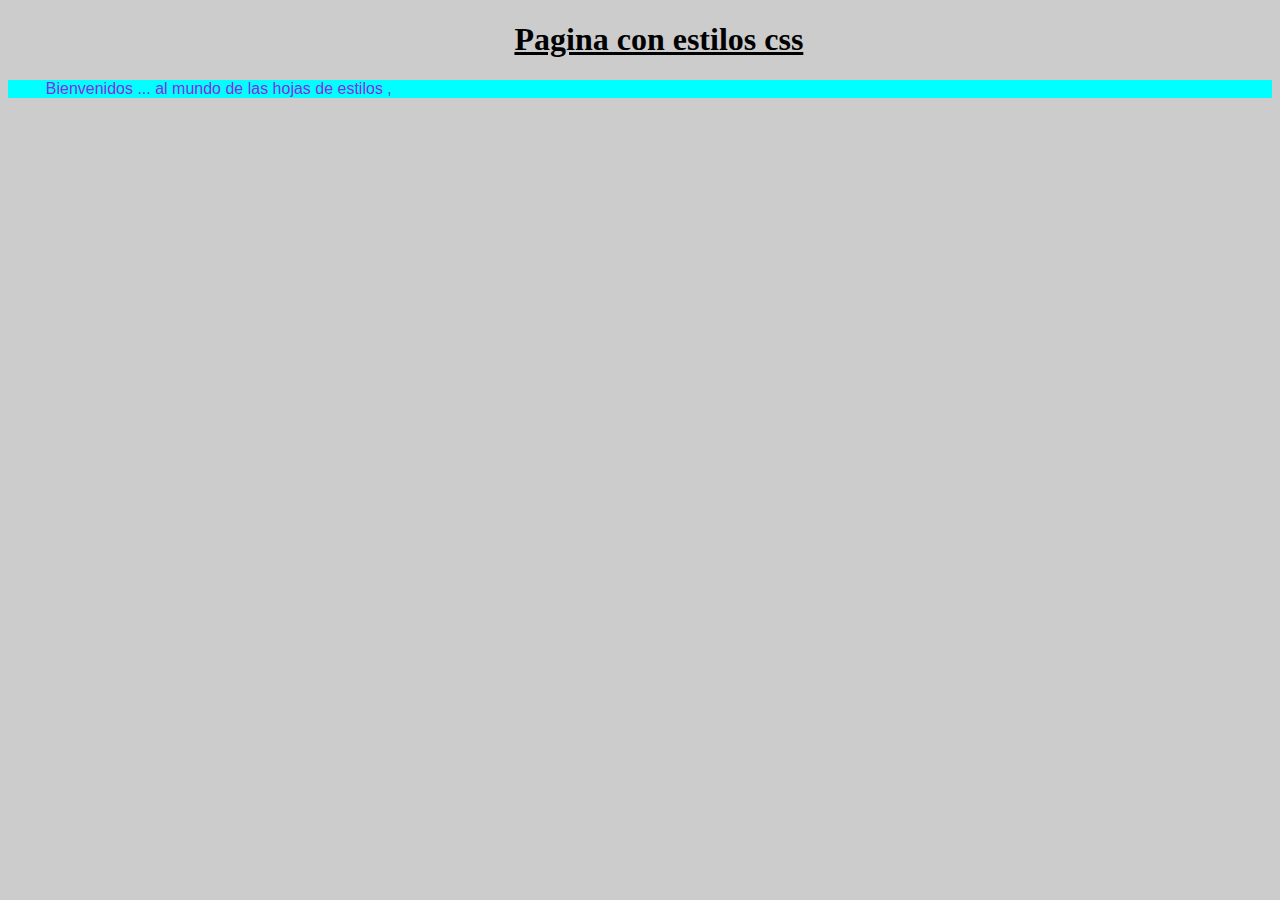
<file: Clase2 Introduccion a CSS/indexDos.html>
<!DOCTYPE html>
<html lang="en">

<head>
    <meta charset="UTF-8">
    <meta http-equiv="X-UA-Compatible" content="IE=edge">
    <meta name="viewport" content="width=device-width, initial-scale=1.0">
    <title>Ejemplo de estilos para toda una paguina</title>

    <style type="text/css">
        h1 {
            text-align: center;
            text-decoration: underline;
            /* soy un comentario css */
        }
        
        p {
            font-family: Arial, Helvetica, sans-serif;
            color: blueviolet;
            background-color: cyan;
        }
        
        body {
            color: black;
            background-color: #cccccc;
            text-indent: 1cm;
        }
    </style>

</head>

<body>
    <h1>Pagina con estilos css</h1>
    <p>
        Bienvenidos ... al mundo de las hojas de estilos ,
    </p>
</body>

</html>
</file>
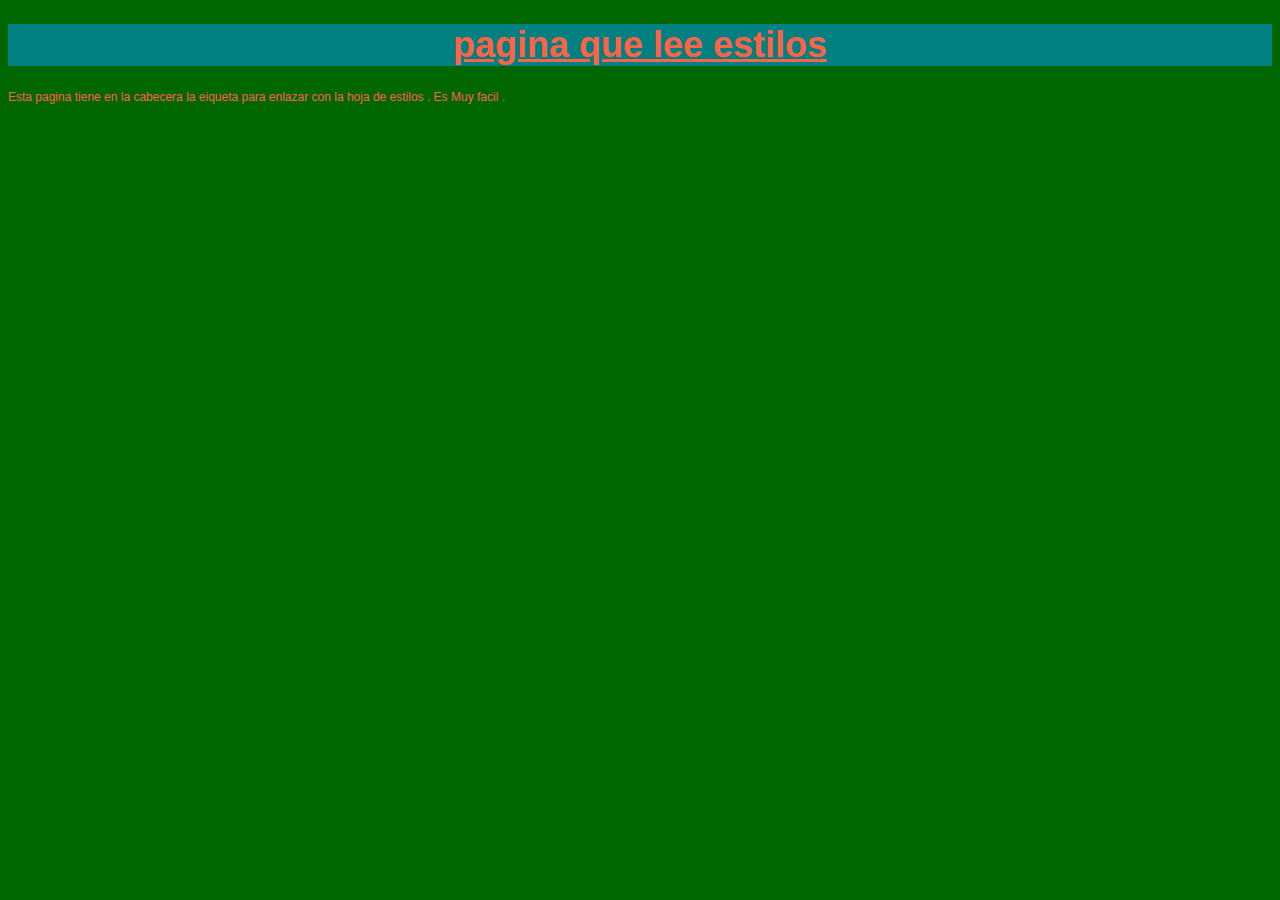
<file: Clase2 Introduccion a CSS/indexTres.html>
<!DOCTYPE html>
<html lang="en">

<head>
    <meta charset="UTF-8">
    <meta http-equiv="X-UA-Compatible" content="IE=edge">
    <meta name="viewport" content="width=device-width, initial-scale=1.0">

    <link rel="stylesheet" type="text/css" href="css/estilos.css">
    <title>Pagina que lee estilos de otro file</title>
</head>

<body>

    <h1>pagina que lee estilos </h1>

    <p>Esta pagina tiene en la cabecera la eiqueta para enlazar con la hoja de estilos . Es Muy facil .
    </p>
    <br>
</body>

</html>
</file>
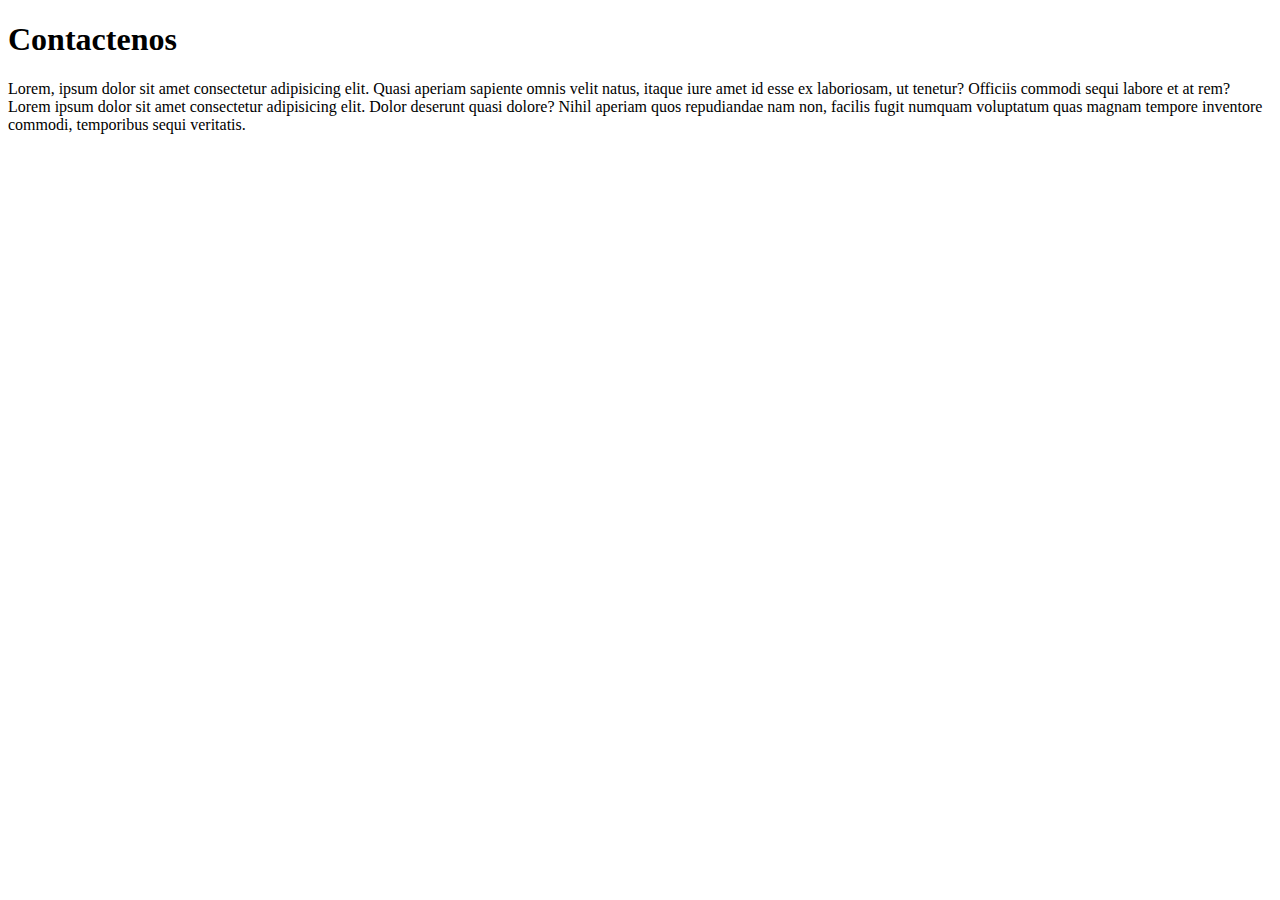
<file: CodigoClase1/contact.html>
<!DOCTYPE html>
<html lang="en">

<head>
    <meta charset="UTF-8">
    <meta http-equiv="X-UA-Compatible" content="IE=edge">
    <meta name="viewport" content="width=device-width, initial-scale=1.0">
    <title>Pagina de Contacto</title>
</head>

<body>
    <h1>Contactenos</h1>
    <p>
        Lorem, ipsum dolor sit amet consectetur adipisicing elit. Quasi aperiam sapiente omnis velit natus, itaque iure amet id esse ex laboriosam, ut tenetur? Officiis commodi sequi labore et at rem? Lorem ipsum dolor sit amet consectetur adipisicing elit. Dolor
        deserunt quasi dolore? Nihil aperiam quos repudiandae nam non, facilis fugit numquam voluptatum quas magnam tempore inventore commodi, temporibus sequi veritatis.
    </p>
</body>

</html>
</file>
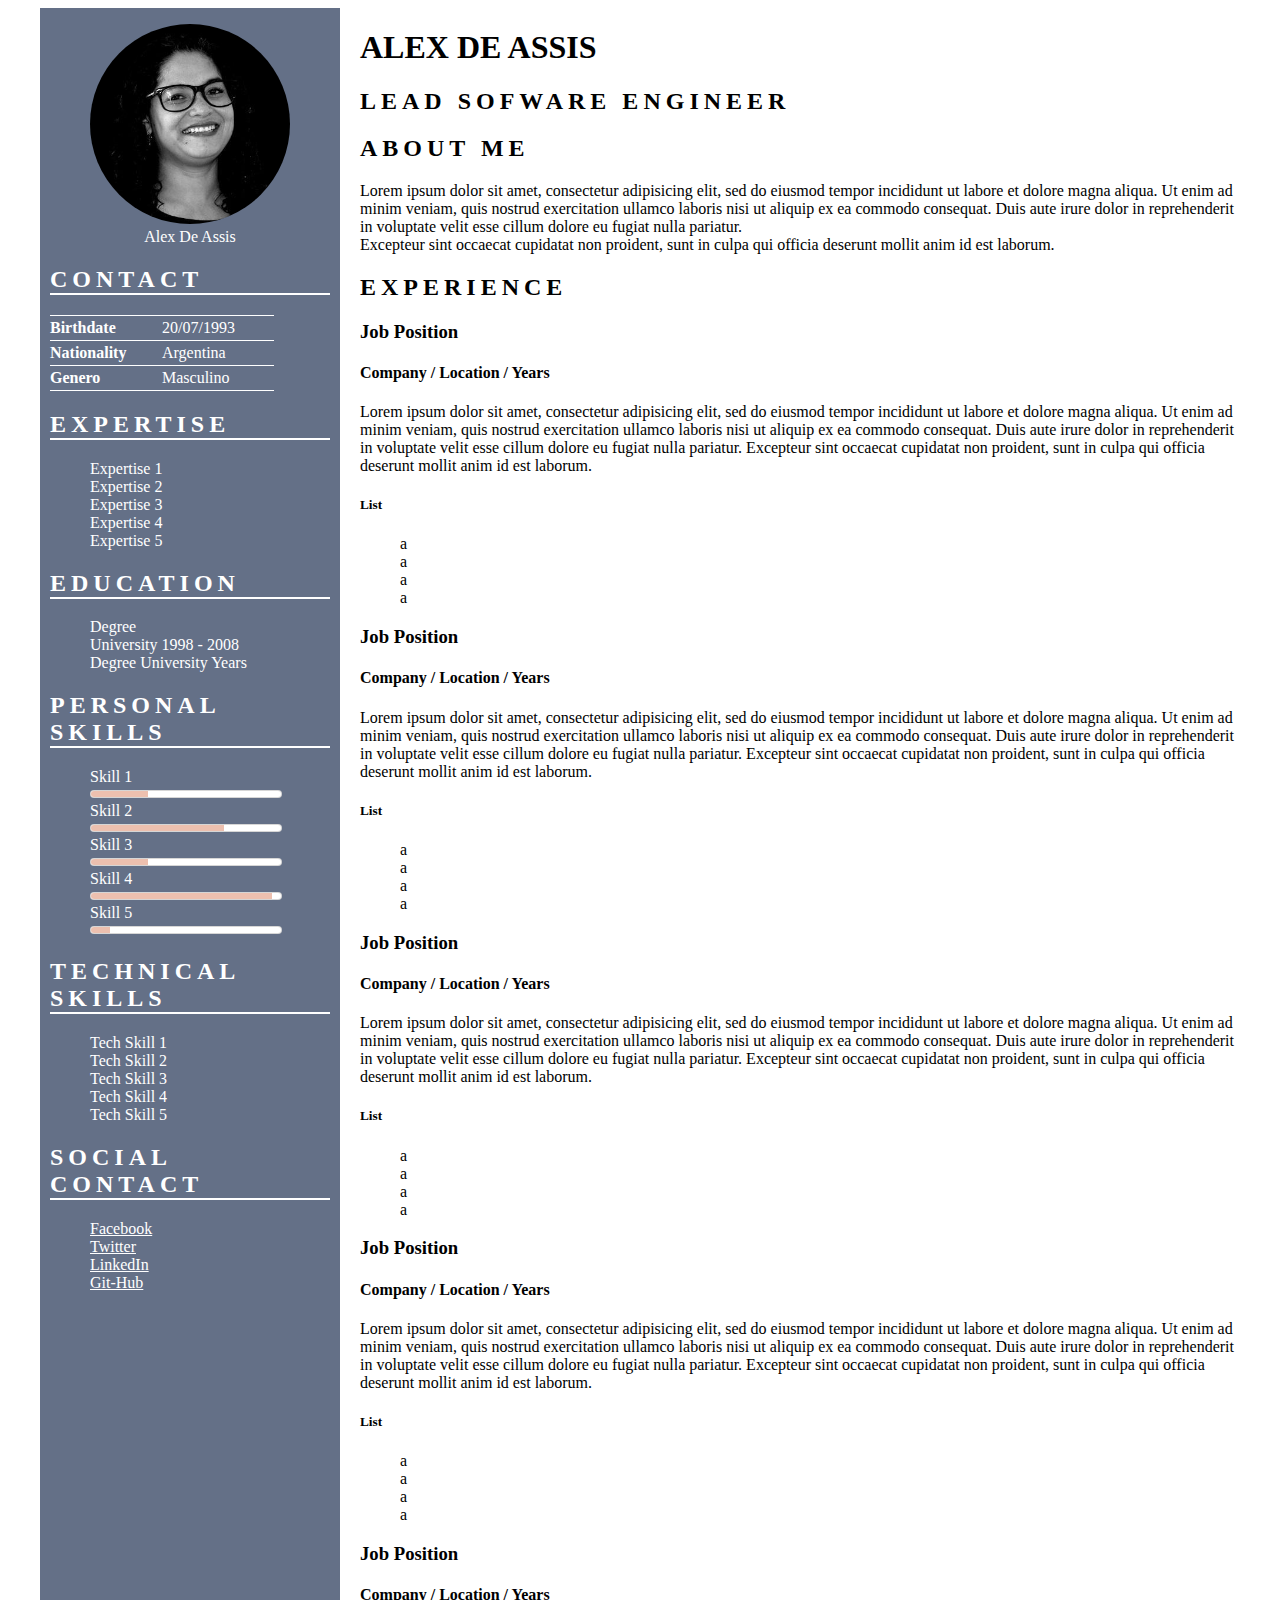
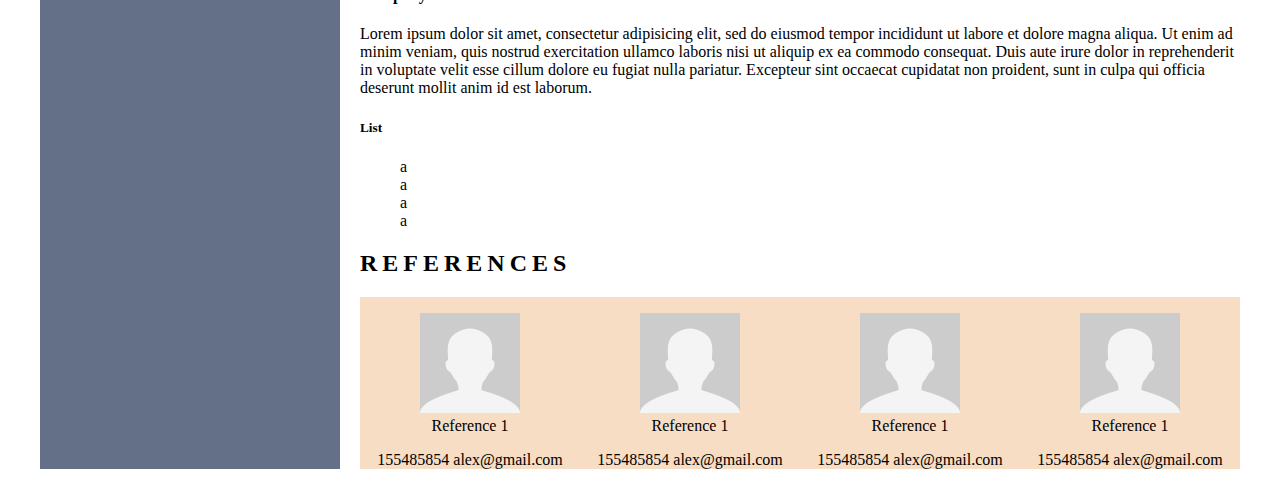
<file: Clase3 Demostracion de Curriculum en HTML y CSS Programacion Visual/Clase3 Demostracion de Curriculum en HTML y CSS Programacion Visual/cv.html>
<!DOCTYPE html>
<html lang="en">
<head>
    <meta charset="UTF-8"></meta>

    <meta
        name="viewport"
        content="width=device-width, initial-scale=1.0"
    ></meta>

    <title>Alex De Assis | Resume</title>
    <link
        rel="stylesheet"
        href="css/main.css"
    ></link>
</head>

<body>
    <div class="main-container">
        <aside>
            <figure id="profile-pic">
                <img src="img/profile.jpg">

                <figcaption>Alex De Assis</figcaption>
            </figure>

            <section>
            
    <h2>Contact</h2>
  
                <dl>
                    <dt>Birthdate</dt>

                    <dd>20/07/1993</dd>

                    <dt>Nationality</dt>

                    <dd>Argentina</dd>

                    <dt>Genero</dt>

                    <dd>Masculino</dd>
                </dl>

                <div></div>
            </section>

            <section>
                <h2>Expertise</h2>
               

                <ul>
                    <li>Expertise 1</li>

                    <li>Expertise 2</li>

                    <li>Expertise 3</li>

                    <li>Expertise 4</li>

                    <li>Expertise 5</li>
                </ul>
            </section>

            <section>
                <h2>Education</h2>

                <ul>
                    <li>
                        Degree

                        <br>
                        University 1998 - 2008
                    </li>

                    <li>
                        <span>Degree</span>

                        <span>University</span>

                        <span>Years</span>
                    </li>
                </ul>
            </section>

            <section>
                <h2>Personal Skills</h2>

                <ul>
                    <li>Skill 1</li>

                    <meter
                        value="30"
                        min="0"
                        max="100"
                    ></meter>

                    <li>Skill 2</li>

                    <meter
                        value="70"
                        min="0"
                        max="100"
                    ></meter>

                    <li>Skill 3</li>

                    <meter
                        value="30"
                        min="0"
                        max="100"
                    ></meter>

                    <li>Skill 4</li>

                    <meter
                        value="95"
                        min="0"
                        max="100"
                    ></meter>

                    <li>Skill 5</li>

                    <meter
                        value="10"
                        min="0"
                        max="100"
                    ></meter>
                </ul>
            </section>

            <section>
                <h2>Technical Skills</h2>
                <ul>
                    <li>Tech Skill 1</li>
                    <li>Tech Skill 2</li>
                    <li>Tech Skill 3</li>
                    <li>Tech Skill 4</li>
                    <li>Tech Skill 5</li>
                </ul>
            </section>
            <section>
                <h2>Social Contact</h2>
                <ul>
                    <li>
                        <a href="https://www.facebook.com">Facebook</a>
                    </li>
                    <li>
                        <a href="https://www.twitter.com">Twitter</a>
                    </li>
                    <li>
                        <a href="https://www.linkedin.com/">LinkedIn</a>
                    </li>
                    <li>
                        <a href="https://github.com/alexdeassis7">Git-Hub</a>
                    </li>
                </ul>
            </section>
        </aside>
        <main>
            <section>
                <h1>Alex De Assis</h1>
                <h2>Lead Sofware Engineer</h2>
            </section>
            <section>
                <h2>About me</h2>
                <p>
                    Lorem ipsum dolor sit amet, consectetur adipisicing elit, sed do
            eiusmod tempor incididunt ut labore et dolore magna aliqua. Ut enim ad
            minim veniam, quis nostrud exercitation ullamco laboris nisi ut
            aliquip ex ea commodo consequat. Duis aute irure dolor in reprehenderit
            in voluptate velit esse cillum dolore eu fugiat nulla pariatur.<br />
            Excepteur sint occaecat cupidatat non proident, sunt in culpa qui
            officia deserunt mollit anim id est laborum.
                </p>
            </section>
            <section>
                <h2>Experience</h2>
                <article>
                    <h3>Job Position</h3>
                    <h4>Company / Location / Years</h4>
                    <p>
                        Lorem ipsum dolor sit amet, consectetur adipisicing elit, sed do eiusmod tempor incididunt ut labore et dolore magna aliqua. Ut enim ad minim veniam, quis nostrud exercitation ullamco laboris nisi ut aliquip ex ea commodo consequat. Duis aute irure dolor in reprehenderit in voluptate velit esse cillum dolore eu fugiat nulla pariatur. Excepteur sint occaecat cupidatat non proident, sunt in culpa qui officia deserunt mollit anim id est laborum.
                    </p>
                    <h5>List</h5>
                    <ul>
                        <li>a</li>
                        <li>a</li>
                        <li>a</li>
                        <li>a</li>
                    </ul>
                </article>
                <article>
                    <h3>Job Position</h3>
                    <h4>Company / Location / Years</h4>
                    <p>
                        Lorem ipsum dolor sit amet, consectetur adipisicing elit, sed do eiusmod tempor incididunt ut labore et dolore magna aliqua. Ut enim ad minim veniam, quis nostrud exercitation ullamco laboris nisi ut aliquip ex ea commodo consequat. Duis aute irure dolor in reprehenderit in voluptate velit esse cillum dolore eu fugiat nulla pariatur. Excepteur sint occaecat cupidatat non proident, sunt in culpa qui officia deserunt mollit anim id est laborum.
                    </p>
                    <h5>List</h5>
                    <ul>
                        <li>a</li>
                        <li>a</li>
                        <li>a</li>
                        <li>a</li>
                    </ul>
                </article>
                <article>
                    <h3>Job Position</h3>
                    <h4>Company / Location / Years</h4>
                    <p>
                        Lorem ipsum dolor sit amet, consectetur adipisicing elit, sed do eiusmod tempor incididunt ut labore et dolore magna aliqua. Ut enim ad minim veniam, quis nostrud exercitation ullamco laboris nisi ut aliquip ex ea commodo consequat. Duis aute irure dolor in reprehenderit in voluptate velit esse cillum dolore eu fugiat nulla pariatur. Excepteur sint occaecat cupidatat non proident, sunt in culpa qui officia deserunt mollit anim id est laborum.
                    </p>
                    <h5>List</h5>
                    <ul>
                        <li>a</li>
                        <li>a</li>
                        <li>a</li>
                        <li>a</li>
                    </ul>
                </article>
                <article>
                    <h3>Job Position</h3>
                    <h4>Company / Location / Years</h4>
                    <p>
                        Lorem ipsum dolor sit amet, consectetur adipisicing elit, sed do eiusmod tempor incididunt ut labore et dolore magna aliqua. Ut enim ad minim veniam, quis nostrud exercitation ullamco laboris nisi ut aliquip ex ea commodo consequat. Duis aute irure dolor in reprehenderit in voluptate velit esse cillum dolore eu fugiat nulla pariatur. Excepteur sint occaecat cupidatat non proident, sunt in culpa qui officia deserunt mollit anim id est laborum.
                    </p>
                    <h5>List</h5>
                    <ul>
                        <li>a</li>
                        <li>a</li>
                        <li>a</li>
                        <li>a</li>
                    </ul>
                </article>
                <article>
                    <h3>Job Position</h3>
                    <h4>Company / Location / Years</h4>
                    <p>
                        Lorem ipsum dolor sit amet, consectetur adipisicing elit, sed do eiusmod tempor incididunt ut labore et dolore magna aliqua. Ut enim ad minim veniam, quis nostrud exercitation ullamco laboris nisi ut aliquip ex ea commodo consequat. Duis aute irure dolor in reprehenderit in voluptate velit esse cillum dolore eu fugiat nulla pariatur. Excepteur sint occaecat cupidatat non proident, sunt in culpa qui officia deserunt mollit anim id est laborum.
                    </p>
                    <h5>List</h5>
                    <ul>
                        <li>a</li>
                        <li>a</li>
                        <li>a</li>
                        <li>a</li>
                    </ul>
                </article>
            </section>
            <section>
                <h2>References</h2>
                <div class="references">
                    <article>
                        <figure>
                            <img src="img/ghost_person.png">
                            <figcaption>Reference 1</figcaption>
                        </figure>
                        <span>155485854</span>
                        <span>alex@gmail.com</span>
                    </article>
                    <article>
                        <figure>
                            <img src="img/ghost_person.png">
                            <figcaption>Reference 1</figcaption>
                        </figure>
                        <span>155485854</span>
                        <span>alex@gmail.com</span>
                    </article>
                    <article>
                        <figure>
                            <img src="img/ghost_person.png">
                            <figcaption>Reference 1</figcaption>
                        </figure>
                        <span>155485854</span>
                        <span>alex@gmail.com</span>
                    </article>
                    <article>
                        <figure>
                            <img src="img/ghost_person.png">
                        </figcaption>Reference 1</figcaption>
                        </figure>
                        <span>155485854</span>
                        <span>alex@gmail.com</span>
                    </article>
                </div>
            </section>
        </main>
    </div>
</body>
</html>
</file>
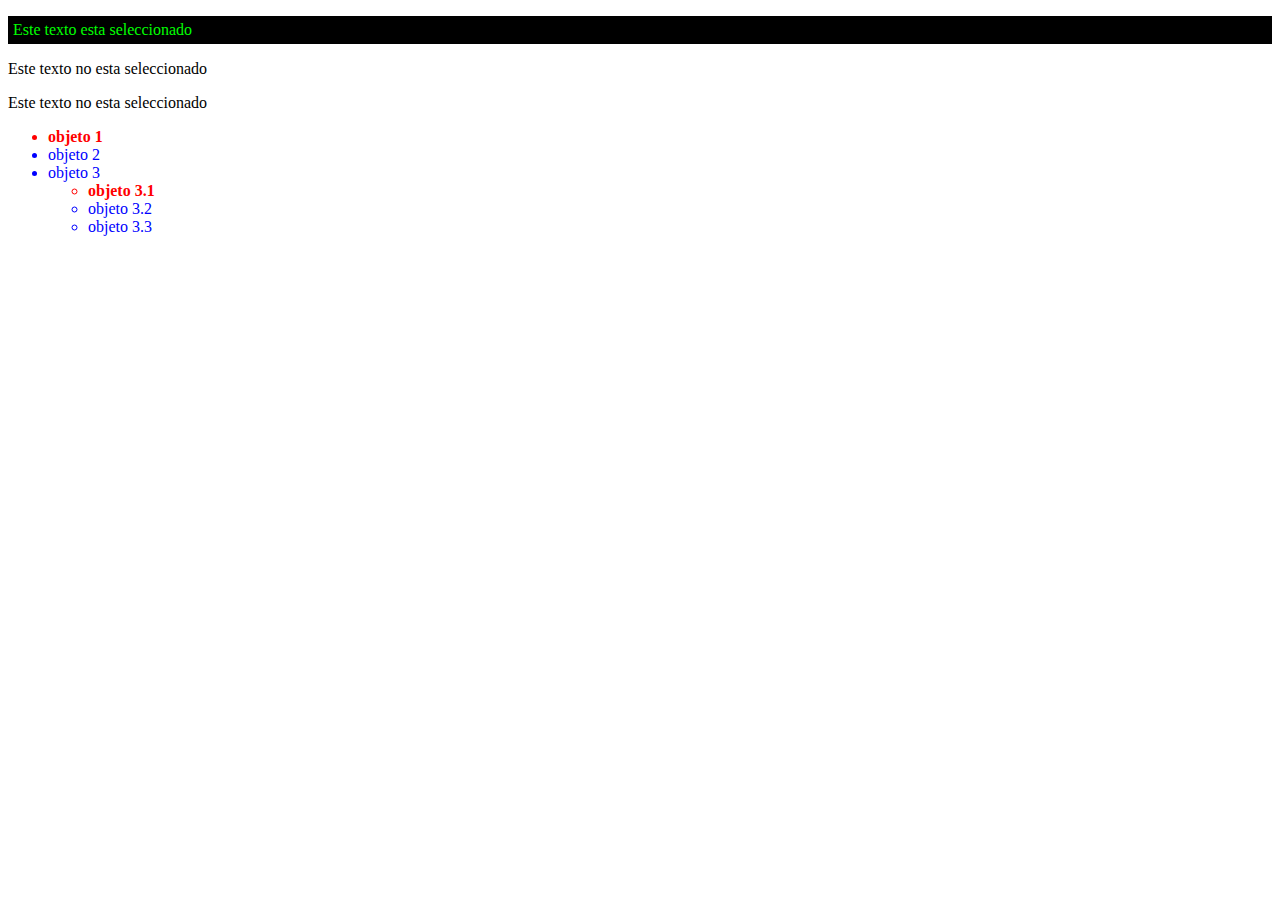
<file: Clase3 Demostracion de Curriculum en HTML y CSS Programacion Visual/Clase3 Demostracion de Curriculum en HTML y CSS Programacion Visual/index(Ejemplo child).html>
<!DOCTYPE html>
<html lang="en">
<head>
    <meta charset="UTF-8">
    <meta name="viewport" content="width=device-width, initial-scale=1.0">
    <title>Ejemplo de estilos para toda un pagina </title>
    <style type="text/css">
    p:first-child{
        color: lime;
        background-color: black;
        padding: 5px;
    }
    ul li {
        color: blue;
    }
    ul li:first-child{
        color:red;
        font-weight:  bolder;
    }
    </style>
</head>
<body>
    <div>
    <p>Este texto esta seleccionado</p>
 
        
        <p>
            Este texto no esta seleccionado
        </p>
 
  
        
        <p>
            Este texto no esta seleccionado
        </p>
    </div>


    <ul>
        <li>objeto 1</li>
        <li>objeto 2</li>
        <li>objeto 3
            <ul>
                <li>objeto 3.1</li>
                <li>objeto 3.2</li>
                <li>objeto 3.3</li>
            </ul>
        </li>
    </ul>
</body>
</html>
</file>
<file: Clase3/css/styles.css>
body {
    background-image: url("[data-uri]");
}

p {
    font-size: 2cm;
    font-family: Arial, Helvetica, sans-serif;

}
/* 
 h1{
    font-size: 5cm;
    text-align: center;
    background-color: brown;
}  */

/* clases VS IDs
    La diferencia entre un ID y una clase es que un ID se puede usar para identificar 
    a un solo elemento, mientras que una clase se puede utilizar para agrupar mas de uno 

*/

/*definimos estilos es una clase ,
un selector de clase es un nombre precedido por un punto "."
*/
.miclase{ 
   color: red; 
}

/*definimos estilos por id  
y un selector de id  es un nombre precedido por un caracter de numeros/hash "#" */

#capa1{
font-size: medium;
font-family: Verdana, Geneva, Tahoma, sans-serif;
color: rgb(63, 17, 21);
}

#miSegundoIdentificador{
    color: chartreuse;
}
</file>
<file: Clase2 CV/css/styles.css>
/* #fondo{
    background: url("../images/minion.jpg");
    width: 500px;
    height: 300px;
} */
                                        /* 
.otroFondo{
    background: url("../images/minion.jpg");
} */
                                        
                                        .main-container {
                                            display: flex;
                                            width: 1200px;
                                        }
                                        
                                        ul {
                                            list-style-type: none;
                                        }
                                        /* transformamos los tags h1 y h2 a mayusculas  */
                                        
                                        h1,
                                        h2 {
                                            text-transform: uppercase;
                                        }
                                        /* barra lateral izquierda aside estilos */
                                        
                                        aside {
                                            background-color: #647087;
                                            margin-right: 20px;
                                            padding: 0 10px;
                                            /*padding establece el espacio de relleno requerido por todos los lados de 
    un elemento , es el espacio entre el contenido del elemento y su border , no 
    se permite valores negativo.
    el padding es un atajo para evitar la asignación de cada lado por separado 
    (padding-top ,padding-right ,padding-bottom,padding-left)*/
                                            /*aplica 5% de padding en todos los lados */
                                            /* padding: 5%;  */
                                            /*aplica 10px de padding en todos los lados */
                                            /* padding: 10px; */
                                            /*arriba y abajo : 10 px de padding ,izquierda y derecha 20px de padding */
                                            /* padding: 10px 20px;  */
                                            /*arriba 10 px padding
    izquierda y derecha 3%
    abajo 20px
    */
                                            /* padding: 10px 3% 20px; */
                                            /* arriba  1em , 
    derecha 3px 
    abajo 30px
    izquierda 5px */
                                            /* padding: 1em 3% 20px 5px; */
                                        }
                                        /*selecciono TODO (p ,h1 ,h2 ...etc) lo que esta dentro del 
tag aside y lo pongo en color blanco*/
                                        
                                        aside * {
                                            color: white;
                                        }
                                        /*selecciono todos los h2 que estan 
dentro de el tag "aside" y le damos un 
espaciado entre sus letras de 5px*/
                                        
                                        aside h2 {
                                            letter-spacing: 5px;
                                        }
                                        /*pseudo clases first child  :
representa el primer elemento entre un grupo de hermanos */
                                        
                                        aside section h2:first-child {
                                            border-bottom: 2px solid white;
                                        }
                                        
                                        #profile-pic {
                                            text-align: center;
                                        }
                                        
                                        #profile-pic img {
                                            width: 200px;
                                            border-radius: 50%;
                                        }
                                        /*el simbolo mayor que en css 
se puede interpretar como : 
"todos los elementos que son hijos directos de 'main section' "*/
                                        
                                        main section>h2 {
                                            text-transform: uppercase;
                                            letter-spacing: 5px;
                                        }
                                        /*estilos de las referencias */
                                        
                                        .references {
                                            display: flex;
                                        }
                                        
                                        .references img {
                                            width: 100px;
                                        }
                                        
                                        dl {
                                            display: flex;
                                            flex-wrap: wrap;
                                        }
                                        
                                        dt,
                                        dd {
                                            border-top: 1px solid white;
                                            line-height: 1.5cm;
                                            margin: 0;
                                            flex-basis: 50%;
                                        }
                                        /*para identar : alt + shift + f*/
                                        
                                        dt {
                                            font-weight: bolder;
                                        }
                                        /* #fondo{
    background: url("../images/minion.jpg");
    width: 500px;
    height: 300px;
} */
                                        /* 
.otroFondo{
    background: url("../images/minion.jpg");
} */
                                        
                                        .main-container {
                                            display: flex;
                                            width: 1200px;
                                        }
                                        
                                        ul {
                                            list-style-type: none;
                                        }
                                        /* transformamos los tags h1 y h2 a mayusculas  */
                                        
                                        h1,
                                        h2 {
                                            text-transform: uppercase;
                                        }
                                        /* barra lateral izquierda aside estilos */
                                        
                                        aside {
                                            background-color: #647087;
                                            margin-right: 20px;
                                            padding: 0 10px;
                                            /*padding establece el espacio de relleno requerido por todos los lados de 
    un elemento , es el espacio entre el contenido del elemento y su border , no 
    se permite valores negativo.
    el padding es un atajo para evitar la asignación de cada lado por separado 
    (padding-top ,padding-right ,padding-bottom,padding-left)*/
                                            /*aplica 5% de padding en todos los lados */
                                            /* padding: 5%;  */
                                            /*aplica 10px de padding en todos los lados */
                                            /* padding: 10px; */
                                            /*arriba y abajo : 10 px de padding ,izquierda y derecha 20px de padding */
                                            /* padding: 10px 20px;  */
                                            /*arriba 10 px padding
    izquierda y derecha 3%
    abajo 20px
    */
                                            /* padding: 10px 3% 20px; */
                                            /* arriba  1em , 
    derecha 3px 
    abajo 30px
    izquierda 5px */
                                            /* padding: 1em 3% 20px 5px; */
                                        }
                                        /*selecciono TODO (p ,h1 ,h2 ...etc) lo que esta dentro del 
tag aside y lo pongo en color blanco*/
                                        
                                        aside * {
                                            color: white;
                                        }
                                        /*selecciono todos los h2 que estan 
dentro de el tag "aside" y le damos un 
espaciado entre sus letras de 5px*/
                                        
                                        aside h2 {
                                            letter-spacing: 5px;
                                        }
                                        /*pseudo clases first child  :
representa el primer elemento entre un grupo de hermanos */
                                        
                                        aside section h2:first-child {
                                            border-bottom: 2px solid white;
                                        }
                                        
                                        #profile-pic {
                                            text-align: center;
                                        }
                                        
                                        #profile-pic img {
                                            width: 200px;
                                            border-radius: 50%;
                                        }
                                        /*el simbolo mayor que en css 
se puede interpretar como : 
"todos los elementos que son hijos directos de 'main section' "*/
                                        
                                        main section>h2 {
                                            text-transform: uppercase;
                                            letter-spacing: 5px;
                                        }
                                        /*estilos de las referencias */
                                        
                                        .references {
                                            display: flex;
                                        }
                                        
                                        .references img {
                                            width: 100px;
                                        }
                                        
                                        dl {
                                            display: flex;
                                            flex-wrap: wrap;
                                        }
                                        
                                        dt,
                                        dd {
                                            border-top: 1px solid white;
                                            line-height: 1.5cm;
                                            margin: 0;
                                            flex-basis: 50%;
                                        }
                                        
                                        dt {
                                            font-weight: bolder;
                                        }
                                        
                                        meter {
                                            display: block;
                                            width: 70%
                                        }
                                        /*pseudo elemento css*/
                                        
                                        meter {
                                            width: 70%
                                        }
                                        /*pseudo elemento css*/
                                        
                                        meter::-webkit-meter-optimum-value {
                                            background-color: #b88ba4;
                                        }
                                        
                                        meter::-webkit-meter-bar {
                                            background-color: #11030a;
                                        }
</file>
<file: Clase2 Introduccion a CSS/css/estilos.css>
p {
    font-size: 12px;
    font-family: Arial, Helvetica, sans-serif;
    font-weight: normal;
}

h1 {
    font-size: 36px;
    font-family: Verdana, Geneva, Tahoma, sans-serif;
    text-decoration: underline;
    text-align: center;
    background-color: teal;
}

body {
    background-color: #006600;
    font-family: Arial, Helvetica, sans-serif;
    color: tomato;
}
</file>
<file: Clase3 Demostracion de Curriculum en HTML y CSS Programacion Visual/Clase3 Demostracion de Curriculum en HTML y CSS Programacion Visual/css/main.css>
/*  -------- LAYOUT -------*/
body {
    display: flex;
    justify-content: center;
}
.main-container{
    display: flex;
    width: 1200px;
}
/*------     GENERAL ------*/
ul{
    list-style-type: none;
}
/*Transformamos los tag h1 y h2 a mayusculas */
h1,
 h2{
     text-transform: uppercase;
   
} 
/*--------------- ASIDE BARRA IZQUIERDA -------*/
aside {
    background-color: #647087;
    margin-right: 20px;
    padding: 0 10px;
}

aside *{
color: white;
}
aside h2 {
    letter-spacing: 5px;
}

aside section h2:first-child{ /*pseuido clases first child representa el primer elemento entre un grupo de elemento  hermanos */
    border-bottom: 2px solid white;
}

#profile-pic{
    text-align: center;
}

#profile-pic img{
    border-radius: 50%;
    width: 200px;
}


main section > h2 {
    text-transform: uppercase;
    letter-spacing:  5px;
}
/*estilo de references*/
.references{
    display: flex;
    background-color: #F7DDC3;
}
.references article{
    width:  50%;
    text-align: center;
}
/*tamanio imagenes*/
.references img{
    width: 100px;
}
dl {
    display: flex;
    flex-wrap: wrap;
}

dt, dd{
    line-height: 1.5em;
    border-top: 1px solid white;
    flex-basis :40%;
    margin: 0;
}

dt:last-of-type,
dd:last-of-type{
    border-bottom: 1px solid white;
}
dt{
    font-weight: bolder;
}


meter {
    display: block;
    width: 80%;
}
/*pseudo elemento css*/
meter::-webkit-meter-optimum-value{
    background-color: #EdC0AF;
}

meter::-webkit-meter-bar{
    background-color: #FFFFFF;
}


@media(max)
</file>
